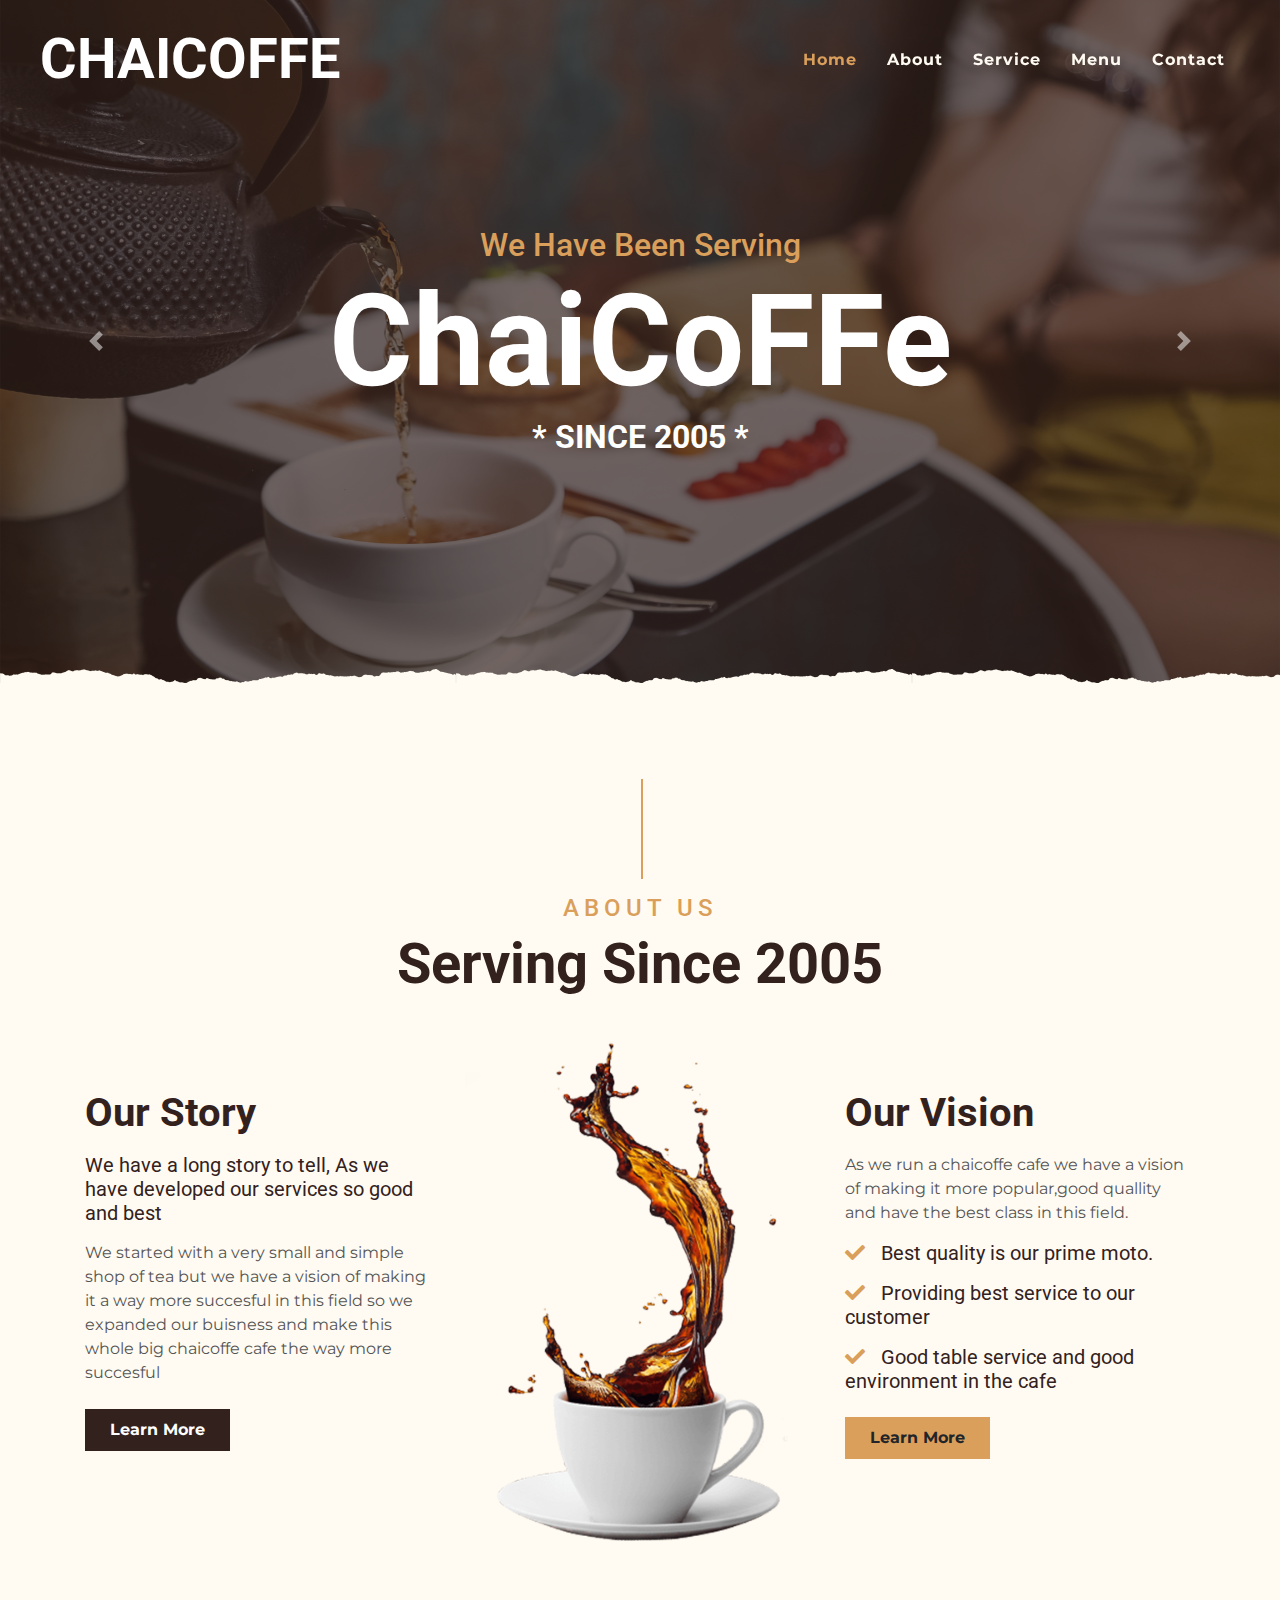
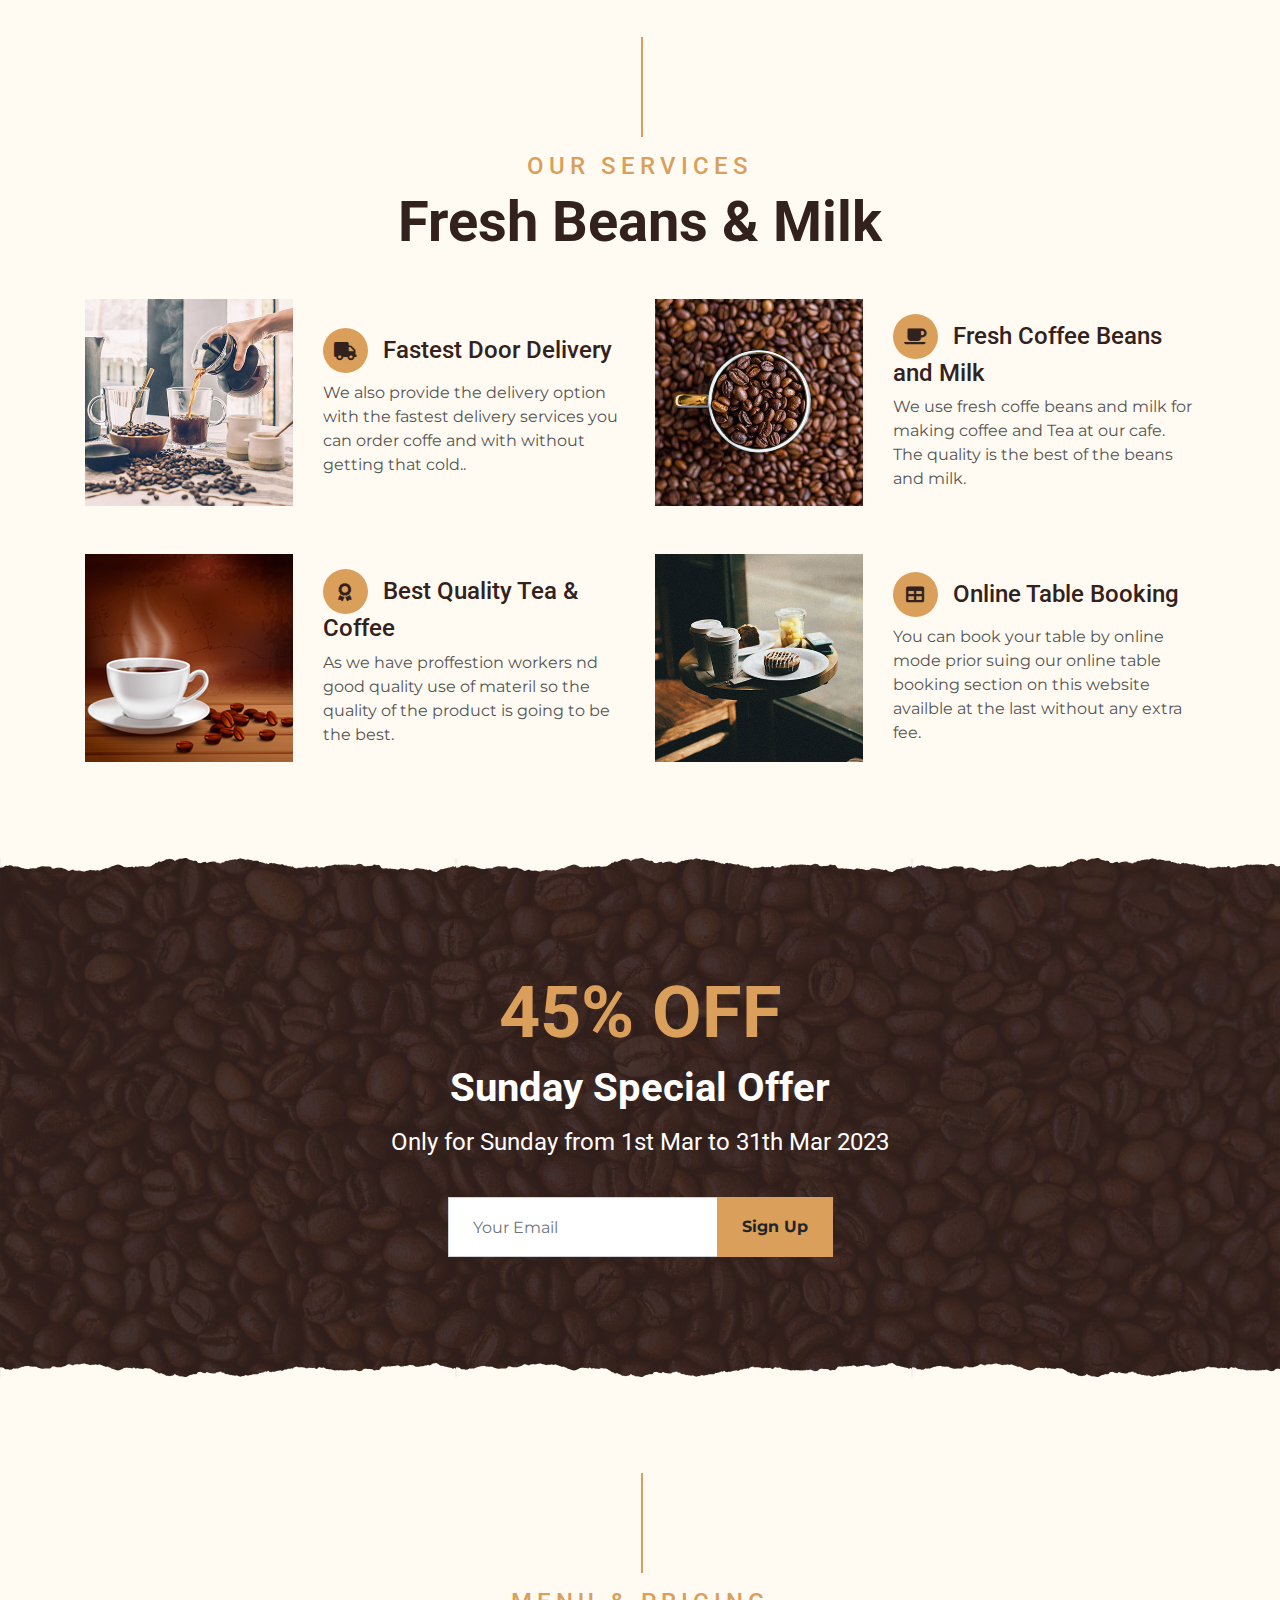
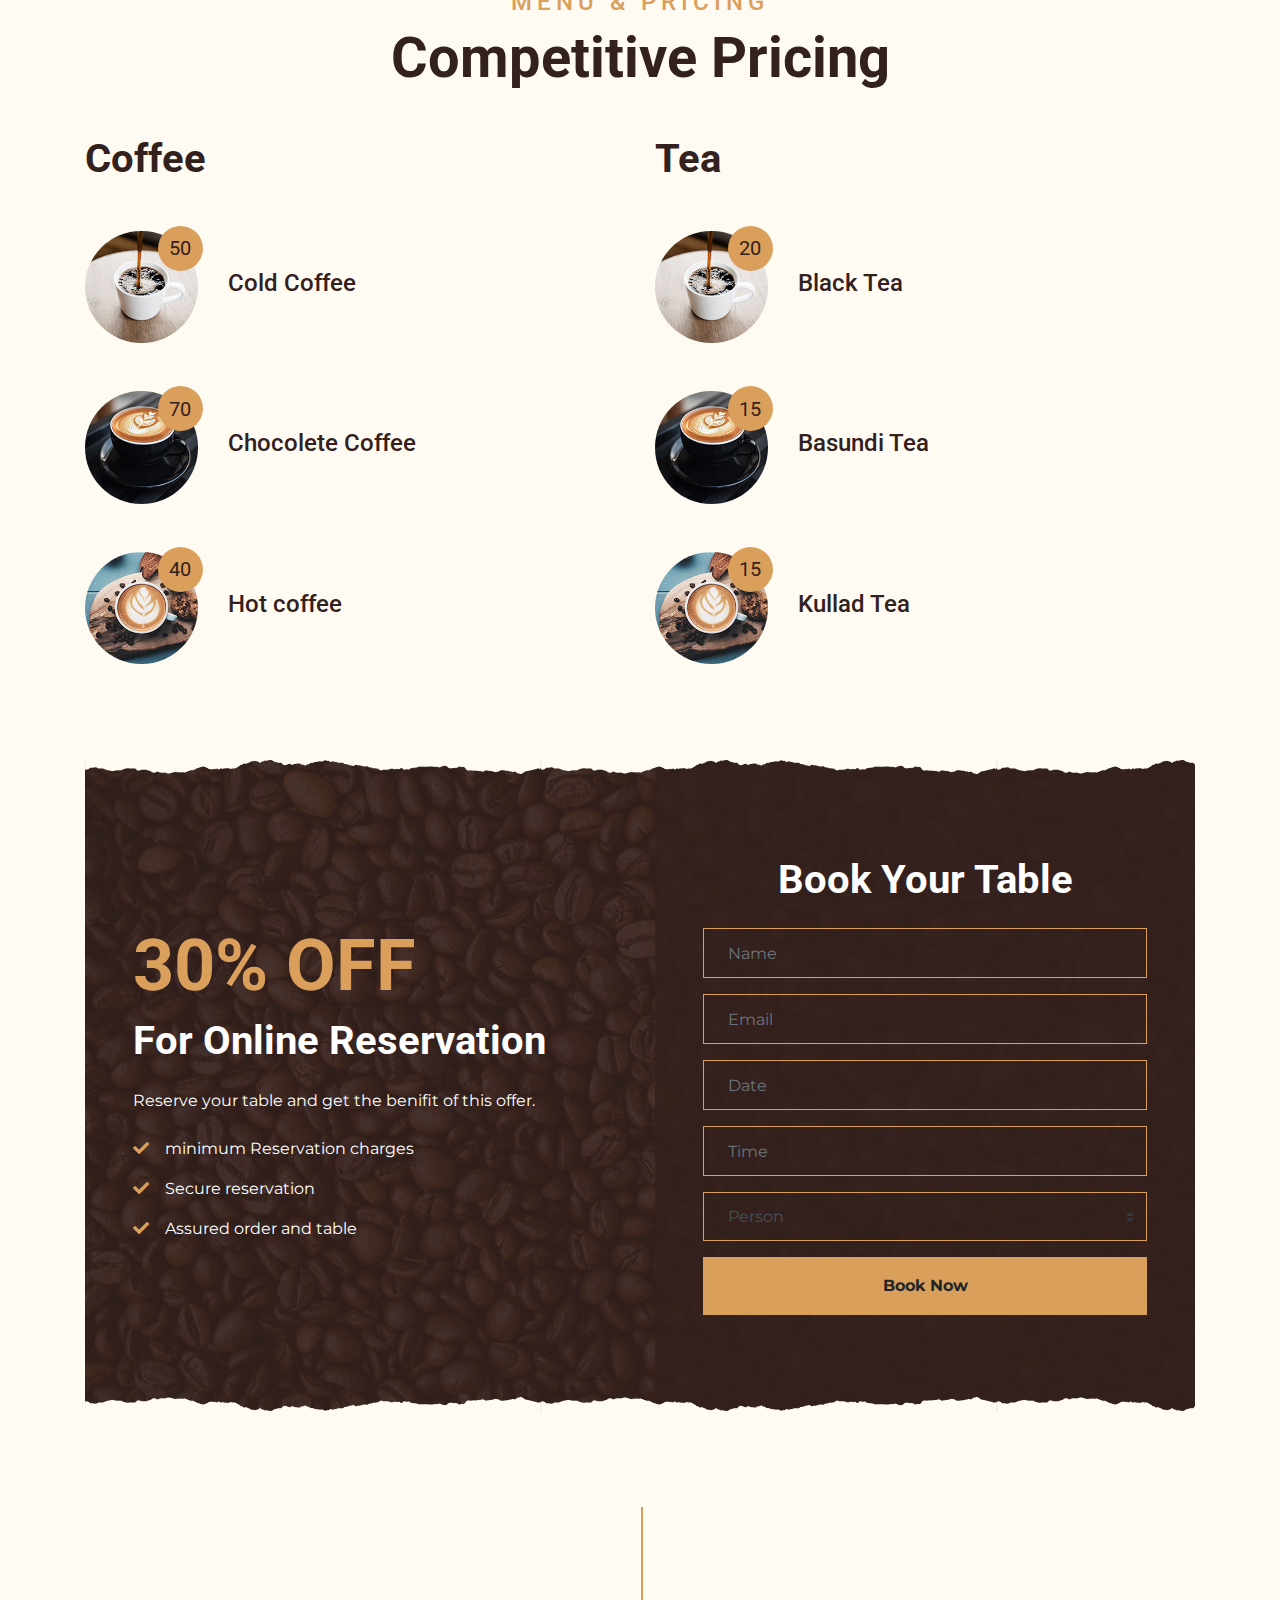
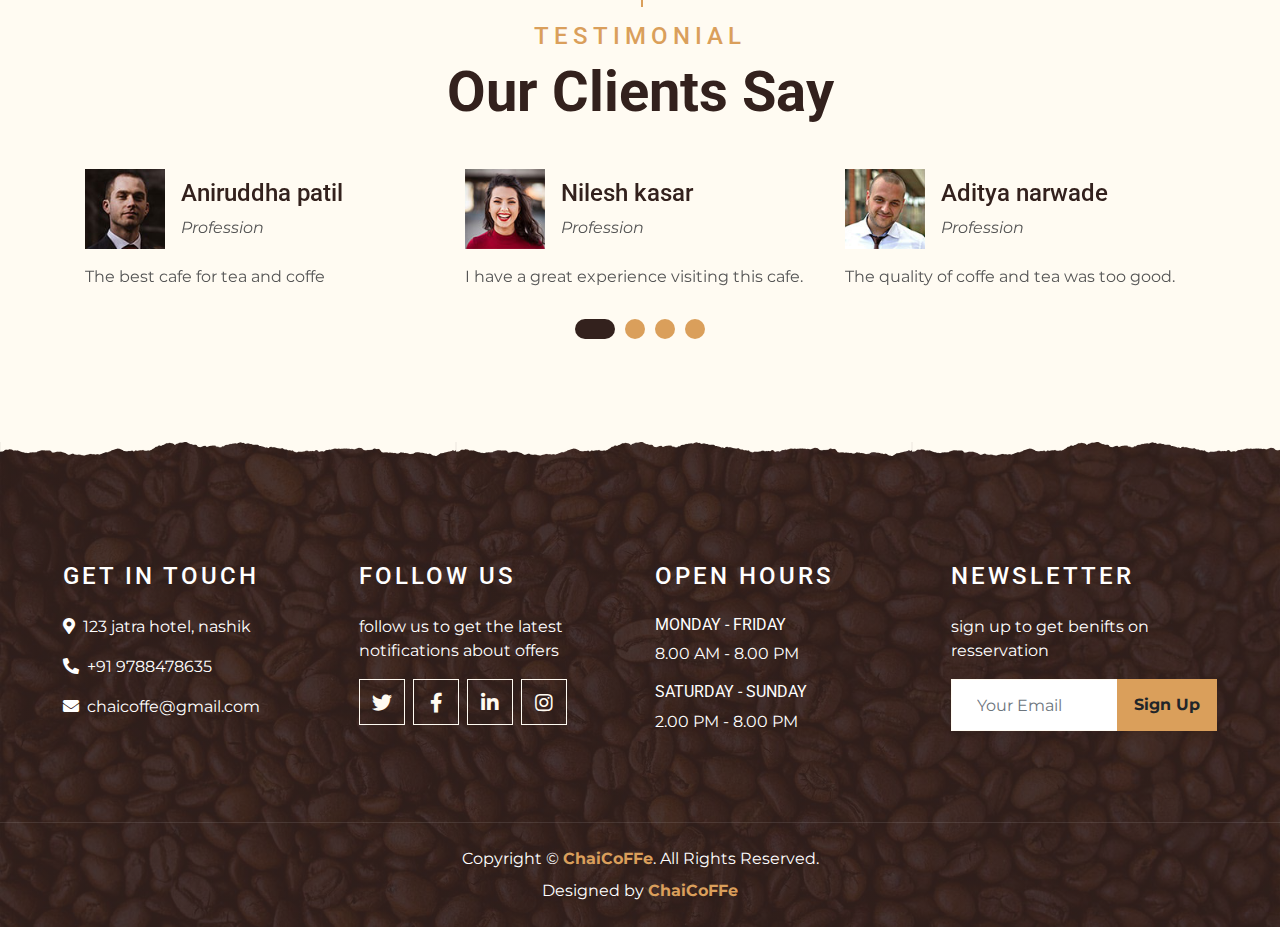
<file: html/index.html>
<!DOCTYPE html>
<html lang="en">

<head>
    <meta charset="utf-8">
    <title>ChaiCoffe - Tea & Coffee Shop</title>
    <meta content="width=device-width, initial-scale=1.0" name="viewport">
    <meta content="Free Website Template" name="keywords">
    <meta content="Free Website Template" name="description">

    <!-- Favicon -->
    <link href="img/favicon.ico" rel="icon">

    <!-- Google Font -->
    <link rel="preconnect" href="https://fonts.gstatic.com">
    <link href="https://fonts.googleapis.com/css2?family=Montserrat:wght@200;400&family=Roboto:wght@400;500;700&display=swap" rel="stylesheet"> 

    <!-- Font Awesome -->
    <link href="https://cdnjs.cloudflare.com/ajax/libs/font-awesome/5.10.0/css/all.min.css" rel="stylesheet">

    <!-- Libraries Stylesheet -->
    <link href="lib/owlcarousel/assets/owl.carousel.min.css" rel="stylesheet">
    <link href="lib/tempusdominus/css/tempusdominus-bootstrap-4.min.css" rel="stylesheet" />

    <!-- Customized Bootstrap Stylesheet -->
    <link href="css/style.min.css" rel="stylesheet">
</head>

<body>
    <!-- Navbar Start -->
    <div class="container-fluid p-0 nav-bar">
        <nav class="navbar navbar-expand-lg bg-none navbar-dark py-3">
            <a href="index.html" class="navbar-brand px-lg-4 m-0">
                <h1 class="m-0 display-4 text-uppercase text-white">ChaiCoffe</h1>
            </a>
            <button type="button" class="navbar-toggler" data-toggle="collapse" data-target="#navbarCollapse">
                <span class="navbar-toggler-icon"></span>
            </button>
            <div class="collapse navbar-collapse justify-content-between" id="navbarCollapse">
                <div class="navbar-nav ml-auto p-4">
                    <a href="index.html" class="nav-item nav-link active">Home</a>
                    <a href="about.html" class="nav-item nav-link">About</a>
                    <a href="service.html" class="nav-item nav-link">Service</a>
                    <a href="menu.html" class="nav-item nav-link">Menu</a>
                    
                    <a href="contact.html" class="nav-item nav-link">Contact</a>
                </div>
            </div>
        </nav>
    </div>
    <!-- Navbar End -->

    <!-- Carousel Start -->
    <div class="container-fluid p-0 mb-5">
        <div id="blog-carousel" class="carousel slide overlay-bottom" data-ride="carousel">
            <div class="carousel-inner">
                <div class="carousel-item active">
                    <img class="w-100" src="img/cr2.jpg" alt="Image">
                    <div class="carousel-caption d-flex flex-column align-items-center justify-content-center">
                        <h2 class="text-primary font-weight-medium m-0">We Have Been Serving</h2>
                        <h1 class="display-1 text-white m-0">ChaiCoFFe</h1>
                        <h2 class="text-white m-0">* SINCE 2005 *</h2>
                    </div>
                </div>
                <div class="carousel-item">
                    <img class="w-100" src="img/cr1.jpg" alt="Image">
                    <div class="carousel-caption d-flex flex-column align-items-center justify-content-center">
                        <h2 class="text-primary font-weight-medium m-0">We Have Been Serving</h2>
                        <h1 class="display-1 text-white m-0">ChaiCoFFe</h1>
                        <h2 class="text-white m-0">* SINCE 2005 *</h2>
                    </div>
                </div>
            </div>
            <a class="carousel-control-prev" href="#blog-carousel" data-slide="prev">
                <span class="carousel-control-prev-icon"></span>
            </a>
            <a class="carousel-control-next" href="#blog-carousel" data-slide="next">
                <span class="carousel-control-next-icon"></span>
            </a>
        </div>
    </div>
    <!-- Carousel End -->


    <!-- About Start -->
    <div class="container-fluid py-5">
        <div class="container">
            <div class="section-title">
                <h4 class="text-primary text-uppercase" style="letter-spacing: 5px;">About Us</h4>
                <h1 class="display-4">Serving Since 2005</h1>
            </div>
            <div class="row">
                <div class="col-lg-4 py-0 py-lg-5">
                    <h1 class="mb-3">Our Story</h1>
                    <h5 class="mb-3">We have a long story to tell, As we have developed our services so good and best</h5>
                    <p>We started with a very small and simple shop of tea but we have a vision of making it a way more succesful in this field so we expanded our buisness and make this whole big chaicoffe cafe the way more succesful</p>
                    <a href="" class="btn btn-secondary font-weight-bold py-2 px-4 mt-2">Learn More</a>
                </div>
                <div class="col-lg-4 py-5 py-lg-0" style="min-height: 500px;">
                    <div class="position-relative h-100">
                        <img class="position-absolute w-100 h-100" src="img/about.png" style="object-fit: cover;">
                    </div>
                </div>
                <div class="col-lg-4 py-0 py-lg-5">
                    <h1 class="mb-3">Our Vision</h1>
                    <p>As we run a chaicoffe cafe we have a vision of making it more popular,good quallity and have the best class in this field.</p>
                    <h5 class="mb-3"><i class="fa fa-check text-primary mr-3"></i>Best quality is our prime moto.</h5>
                    <h5 class="mb-3"><i class="fa fa-check text-primary mr-3"></i>Providing best service to our customer</h5>
                    <h5 class="mb-3"><i class="fa fa-check text-primary mr-3"></i>Good table service and good environment in the cafe</h5>
                    <a href="" class="btn btn-primary font-weight-bold py-2 px-4 mt-2">Learn More</a>
                </div>
            </div>
        </div>
    </div>
    <!-- About End -->


    <!-- Service Start -->
    <div class="container-fluid pt-5">
        <div class="container">
            <div class="section-title">
                <h4 class="text-primary text-uppercase" style="letter-spacing: 5px;">Our Services</h4>
                <h1 class="display-4">Fresh Beans & Milk</h1>
            </div>
            <div class="row">
                <div class="col-lg-6 mb-5">
                    <div class="row align-items-center">
                        <div class="col-sm-5">
                            <img class="img-fluid mb-3 mb-sm-0" src="img/service-1.jpg" alt="">
                        </div>
                        <div class="col-sm-7">
                            <h4><i class="fa fa-truck service-icon"></i>Fastest Door Delivery</h4>
                            <p class="m-0">We also provide the delivery option with the fastest delivery services you can order coffe and with without getting that cold..</p>
                        </div>
                    </div>
                </div>
                <div class="col-lg-6 mb-5">
                    <div class="row align-items-center">
                        <div class="col-sm-5">
                            <img class="img-fluid mb-3 mb-sm-0" src="img/service-2.jpg" alt="">
                        </div>
                        <div class="col-sm-7">
                            <h4><i class="fa fa-coffee service-icon"></i>Fresh Coffee Beans and Milk</h4>
                            <p class="m-0">We use fresh coffe beans and milk for making coffee and Tea at our cafe. The quality is the best of the beans and milk.</p>
                        </div>
                    </div>
                </div>
                <div class="col-lg-6 mb-5">
                    <div class="row align-items-center">
                        <div class="col-sm-5">
                            <img class="img-fluid mb-3 mb-sm-0" src="img/service.jpg" alt="">
                        </div>
                        <div class="col-sm-7">
                            <h4><i class="fa fa-award service-icon"></i>Best Quality  Tea & Coffee</h4>
                            <p class="m-0">As we have proffestion workers nd good quality use of materil so the quality of the product is going to be the best.</p>
                        </div>
                    </div>
                </div>
                <div class="col-lg-6 mb-5">
                    <div class="row align-items-center">
                        <div class="col-sm-5">
                            <img class="img-fluid mb-3 mb-sm-0" src="img/service-4.jpg" alt="">
                        </div>
                        <div class="col-sm-7">
                            <h4><i class="fa fa-table service-icon"></i>Online Table Booking</h4>
                            <p class="m-0">You can book your table by online mode prior suing our online table booking section on this website availble at the last without any extra fee.</p>
                        </div>
                    </div>
                </div>
            </div>
        </div>
    </div>
    <!-- Service End -->


    <!-- Offer Start -->
    <div class="offer container-fluid my-5 py-5 text-center position-relative overlay-top overlay-bottom">
        <div class="container py-5">
            <h1 class="display-3 text-primary mt-3">45% OFF</h1>
            <h1 class="text-white mb-3">Sunday Special Offer</h1>
            <h4 class="text-white font-weight-normal mb-4 pb-3">Only for Sunday from 1st Mar to 31th Mar 2023</h4>
            <form class="form-inline justify-content-center mb-4">
                <div class="input-group">
                    <input type="text" class="form-control p-4" placeholder="Your Email" style="height: 60px;">
                    <div class="input-group-append">
                        <button class="btn btn-primary font-weight-bold px-4" type="submit">Sign Up</button>
                    </div>
                </div>
            </form>
        </div>
    </div>
    <!-- Offer End -->


    <!-- Menu Start -->
    <div class="container-fluid pt-5">
        <div class="container">
            <div class="section-title">
                <h4 class="text-primary text-uppercase" style="letter-spacing: 5px;">Menu & Pricing</h4>
                <h1 class="display-4">Competitive Pricing</h1>
            </div>
            <div class="row">
                <div class="col-lg-6">
                    <h1 class="mb-5">Coffee</h1>
                    <div class="row align-items-center mb-5">
                        <div class="col-4 col-sm-3">
                            <img class="w-100 rounded-circle mb-3 mb-sm-0" src="img/menu-1.jpg" alt="">
                            <h5 class="menu-price">50</h5>
                        </div>
                        <div class="col-8 col-sm-9">
                            <h4>Cold Coffee</h4>
                            <p class="m-0"></p>
                        </div>
                    </div>
                    <div class="row align-items-center mb-5">
                        <div class="col-4 col-sm-3">
                            <img class="w-100 rounded-circle mb-3 mb-sm-0" src="img/menu-2.jpg" alt="">
                            <h5 class="menu-price">70</h5>
                        </div>
                        <div class="col-8 col-sm-9">
                            <h4>Chocolete Coffee</h4>
                            <p class="m-0"></p>
                        </div>
                    </div>
                    <div class="row align-items-center mb-5">
                        <div class="col-4 col-sm-3">
                            <img class="w-100 rounded-circle mb-3 mb-sm-0" src="img/menu-3.jpg" alt="">
                            <h5 class="menu-price">40</h5>
                        </div>
                        <div class="col-8 col-sm-9">
                            <h4>Hot coffee</h4>
                            <p class="m-0"></p>
                        </div>
                    </div>
                </div>
                <div class="col-lg-6">
                    <h1 class="mb-5">Tea</h1>
                    <div class="row align-items-center mb-5">
                        <div class="col-4 col-sm-3">
                            <img class="w-100 rounded-circle mb-3 mb-sm-0" src="img/menu-1.jpg" alt="">
                            <h5 class="menu-price">20</h5>
                        </div>
                        <div class="col-8 col-sm-9">
                            <h4>Black Tea</h4>
                            <p class="m-0"></p>
                        </div>
                    </div>
                    <div class="row align-items-center mb-5">
                        <div class="col-4 col-sm-3">
                            <img class="w-100 rounded-circle mb-3 mb-sm-0" src="img/menu-2.jpg" alt="">
                            <h5 class="menu-price">15</h5>
                        </div>
                        <div class="col-8 col-sm-9">
                            <h4>Basundi Tea</h4>
                            <p class="m-0"></p>
                        </div>
                    </div>
                    <div class="row align-items-center mb-5">
                        <div class="col-4 col-sm-3">
                            <img class="w-100 rounded-circle mb-3 mb-sm-0" src="img/menu-3.jpg" alt="">
                            <h5 class="menu-price">15</h5>
                        </div>
                        <div class="col-8 col-sm-9">
                            <h4>Kullad Tea</h4>
                            <p class="m-0"></p>
                        </div>
                    </div>
                </div>
            </div>
        </div>
    </div>
    <!-- Menu End -->


    <!-- Reservation Start -->
    <div class="container-fluid my-5">
        <div class="container">
            <div class="reservation position-relative overlay-top overlay-bottom">
                <div class="row align-items-center">
                    <div class="col-lg-6 my-5 my-lg-0">
                        <div class="p-5">
                            <div class="mb-4">
                                <h1 class="display-3 text-primary">30% OFF</h1>
                                <h1 class="text-white">For Online Reservation</h1>
                            </div>
                            <p class="text-white">Reserve your table and get the benifit of this offer.</p>
                            <ul class="list-inline text-white m-0">
                                <li class="py-2"><i class="fa fa-check text-primary mr-3"></i>minimum Reservation charges</li>
                                <li class="py-2"><i class="fa fa-check text-primary mr-3"></i>Secure reservation</li>
                                <li class="py-2"><i class="fa fa-check text-primary mr-3"></i>Assured order and table</li>
                            </ul>
                        </div>
                    </div>
                    <div class="col-lg-6">
                        <div class="text-center p-5" style="background: rgba(51, 33, 29, .8);">
                            <h1 class="text-white mb-4 mt-5">Book Your Table</h1>
                            <form class="mb-5">
                                <div class="form-group">
                                    <input type="text" class="form-control bg-transparent border-primary p-4" placeholder="Name"
                                        required="required" />
                                </div>
                                <div class="form-group">
                                    <input type="email" class="form-control bg-transparent border-primary p-4" placeholder="Email"
                                        required="required" />
                                </div>
                                <div class="form-group">
                                    <div class="date" id="date" data-target-input="nearest">
                                        <input type="text" class="form-control bg-transparent border-primary p-4 datetimepicker-input" placeholder="Date" data-target="#date" data-toggle="datetimepicker"/>
                                    </div>
                                </div>
                                <div class="form-group">
                                    <div class="time" id="time" data-target-input="nearest">
                                        <input type="text" class="form-control bg-transparent border-primary p-4 datetimepicker-input" placeholder="Time" data-target="#time" data-toggle="datetimepicker"/>
                                    </div>
                                </div>
                                <div class="form-group">
                                    <select class="custom-select bg-transparent border-primary px-4" style="height: 49px;">
                                        <option selected>Person</option>
                                        <option value="1">1</option>
                                        <option value="2">2</option>
                                        <option value="3">3</option>
                                        <option value="3">4</option>
                                    </select>
                                </div>
                                
                                <div>
                                    <button class="btn btn-primary btn-block font-weight-bold py-3" type="submit">Book Now</button>
                                </div>
                            </form>
                        </div>
                    </div>
                </div>
            </div>
        </div>
    </div>
    <!-- Reservation End -->


    <!-- Testimonial Start -->
    <div class="container-fluid py-5">
        <div class="container">
            <div class="section-title">
                <h4 class="text-primary text-uppercase" style="letter-spacing: 5px;">Testimonial</h4>
                <h1 class="display-4">Our Clients Say</h1>
            </div>
            <div class="owl-carousel testimonial-carousel">
                <div class="testimonial-item">
                    <div class="d-flex align-items-center mb-3">
                        <img class="img-fluid" src="img/testimonial-1.jpg" alt="">
                        <div class="ml-3">
                            <h4>Nilesh kasar</h4>
                            <i>Profession</i>
                        </div>
                    </div>
                    <p class="m-0">I have a great experience visiting this cafe.</p>
                </div>
                <div class="testimonial-item">
                    <div class="d-flex align-items-center mb-3">
                        <img class="img-fluid" src="img/testimonial-2.jpg" alt="">
                        <div class="ml-3">
                            <h4>Aditya narwade</h4>
                            <i>Profession</i>
                        </div>
                    </div>
                    <p class="m-0">The quality of coffe and tea was too good.</p>
                </div>
                <div class="testimonial-item">
                    <div class="d-flex align-items-center mb-3">
                        <img class="img-fluid" src="img/testimonial-3.jpg" alt="">
                        <div class="ml-3">
                            <h4>Suraj Ingle</h4>
                            <i>Profession</i>
                        </div>
                    </div>
                    <p class="m-0">The atmosphere at the cafe is really good.</p>
                </div>
                <div class="testimonial-item">
                    <div class="d-flex align-items-center mb-3">
                        <img class="img-fluid" src="img/testimonial-4.jpg" alt="">
                        <div class="ml-3">
                            <h4>Aniruddha patil</h4>
                            <i>Profession</i>
                        </div>
                    </div>
                    <p class="m-0">The best cafe for tea and coffe</p>
                </div>
            </div>
        </div>
    </div>
    <!-- Testimonial End -->


    <!-- Footer Start -->
    <div class="container-fluid footer text-white mt-5 pt-5 px-0 position-relative overlay-top">
        <div class="row mx-0 pt-5 px-sm-3 px-lg-5 mt-4">
            <div class="col-lg-3 col-md-6 mb-5">
                <h4 class="text-white text-uppercase mb-4" style="letter-spacing: 3px;">Get In Touch</h4>
                <p><i class="fa fa-map-marker-alt mr-2"></i>123 jatra hotel, nashik</p>
                <p><i class="fa fa-phone-alt mr-2"></i>+91 9788478635</p>
                <p class="m-0"><i class="fa fa-envelope mr-2"></i>chaicoffe@gmail.com</p>
            </div>
            <div class="col-lg-3 col-md-6 mb-5">
                <h4 class="text-white text-uppercase mb-4" style="letter-spacing: 3px;">Follow Us</h4>
                <p>follow us to get the latest notifications about offers </p>
                <div class="d-flex justify-content-start">
                    <a class="btn btn-lg btn-outline-light btn-lg-square mr-2" href="#"><i class="fab fa-twitter"></i></a>
                    <a class="btn btn-lg btn-outline-light btn-lg-square mr-2" href="#"><i class="fab fa-facebook-f"></i></a>
                    <a class="btn btn-lg btn-outline-light btn-lg-square mr-2" href="#"><i class="fab fa-linkedin-in"></i></a>
                    <a class="btn btn-lg btn-outline-light btn-lg-square" href="#"><i class="fab fa-instagram"></i></a>
                </div>
            </div>
            <div class="col-lg-3 col-md-6 mb-5">
                <h4 class="text-white text-uppercase mb-4" style="letter-spacing: 3px;">Open Hours</h4>
                <div>
                    <h6 class="text-white text-uppercase">Monday - Friday</h6>
                    <p>8.00 AM - 8.00 PM</p>
                    <h6 class="text-white text-uppercase">Saturday - Sunday</h6>
                    <p>2.00 PM - 8.00 PM</p>
                </div>
            </div>
            <div class="col-lg-3 col-md-6 mb-5">
                <h4 class="text-white text-uppercase mb-4" style="letter-spacing: 3px;">Newsletter</h4>
                <p>sign up to get benifts on resservation</p>
                <div class="w-100">
                    <div class="input-group">
                        <input type="text" class="form-control border-light" style="padding: 25px;" placeholder="Your Email">
                        <div class="input-group-append">
                            <button class="btn btn-primary font-weight-bold px-3">Sign Up</button>
                        </div>
                    </div>
                </div>
            </div>
        </div>
        <div class="container-fluid text-center text-white border-top mt-4 py-4 px-sm-3 px-md-5" style="border-color: rgba(256, 256, 256, .1) !important;">
            <p class="mb-2 text-white">Copyright &copy; <a class="font-weight-bold" href="#">ChaiCoFFe</a>. All Rights Reserved.</a></p>
            <p class="m-0 text-white">Designed by <a class="font-weight-bold" href="#">ChaiCoFFe</a></p>
        </div>
    </div>
    <!-- Footer End -->


    <!-- Back to Top -->
    <a href="#" class="btn btn-lg btn-primary btn-lg-square back-to-top"><i class="fa fa-angle-double-up"></i></a>


    <!-- JavaScript Libraries -->
    <script src="https://code.jquery.com/jquery-3.4.1.min.js"></script>
    <script src="https://stackpath.bootstrapcdn.com/bootstrap/4.4.1/js/bootstrap.bundle.min.js"></script>
    <script src="lib/easing/easing.min.js"></script>
    <script src="lib/waypoints/waypoints.min.js"></script>
    <script src="lib/owlcarousel/owl.carousel.min.js"></script>
    <script src="lib/tempusdominus/js/moment.min.js"></script>
    <script src="lib/tempusdominus/js/moment-timezone.min.js"></script>
    <script src="lib/tempusdominus/js/tempusdominus-bootstrap-4.min.js"></script>

    <!-- Contact Javascript File -->
    <script src="mail/jqBootstrapValidation.min.js"></script>
    <script src="mail/contact.js"></script>

    <!-- Template Javascript -->
    <script src="js/main.js"></script>
</body>

</html>
</file>
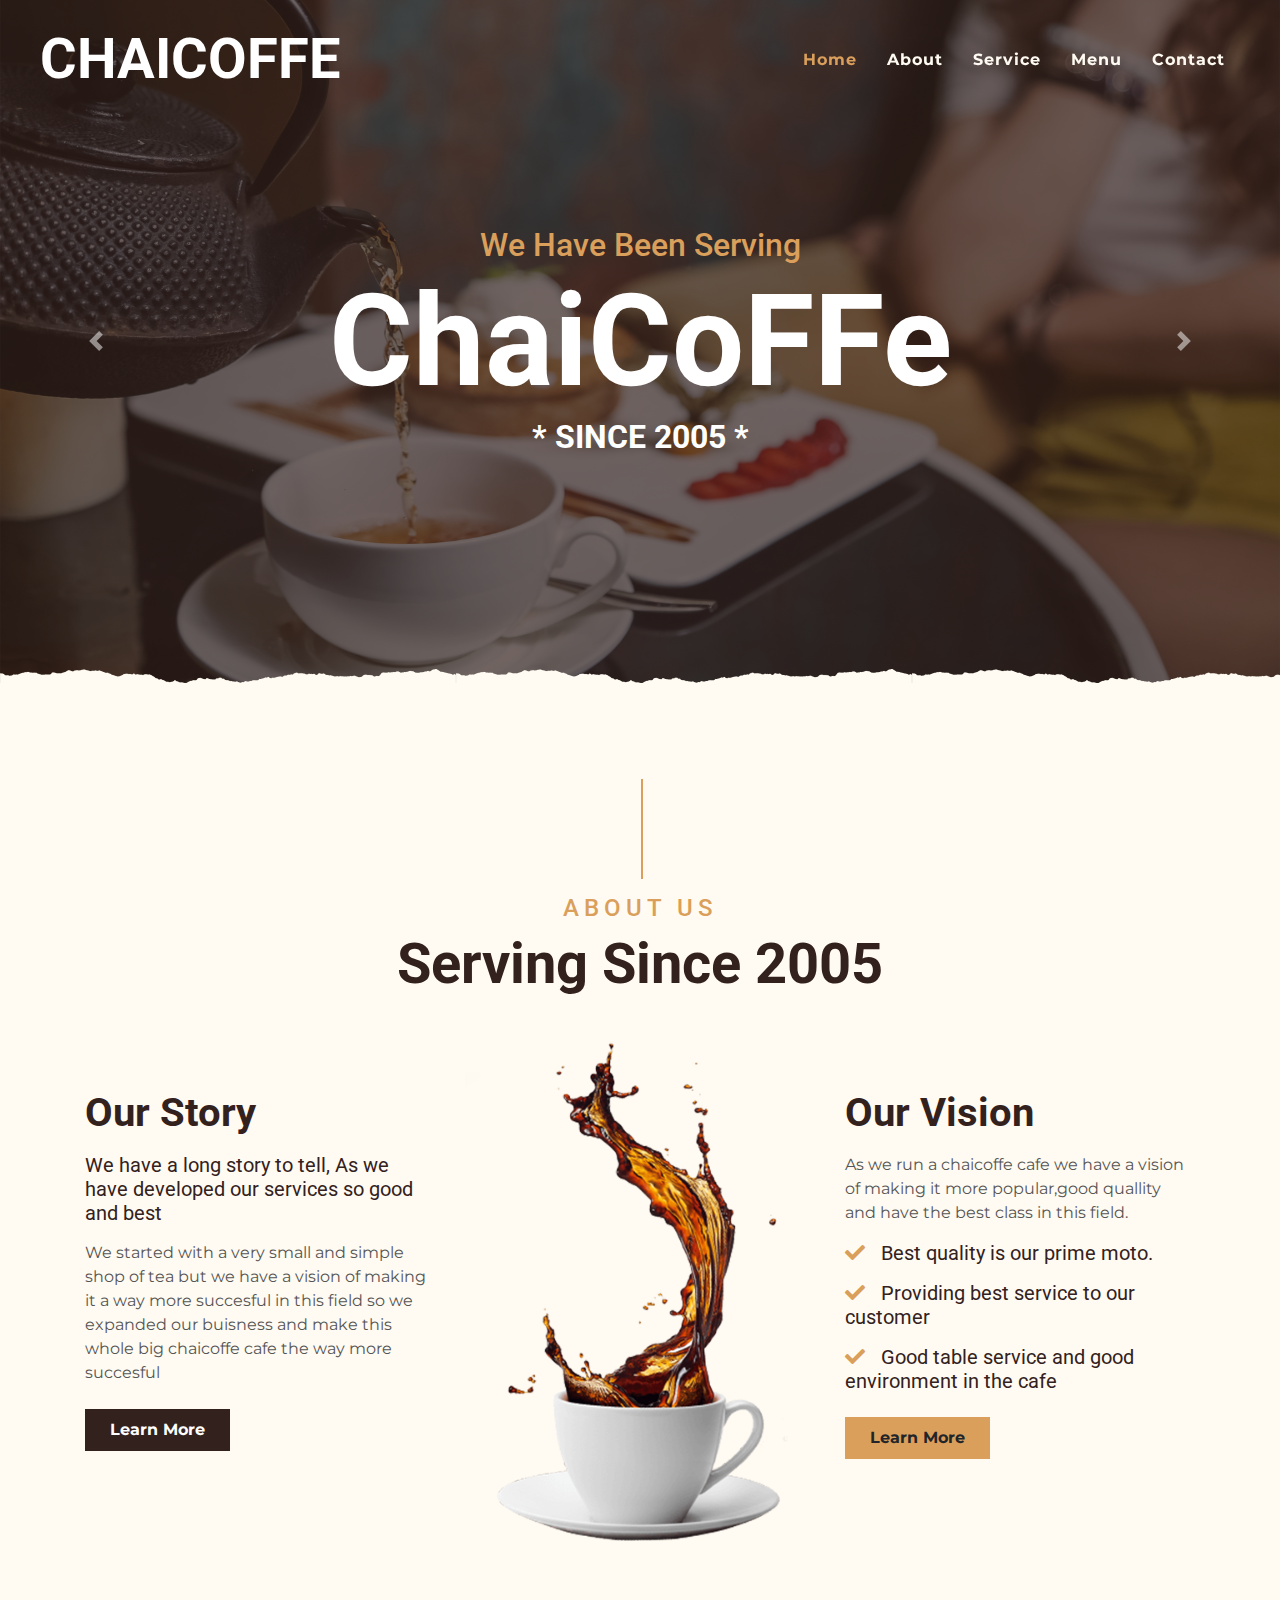
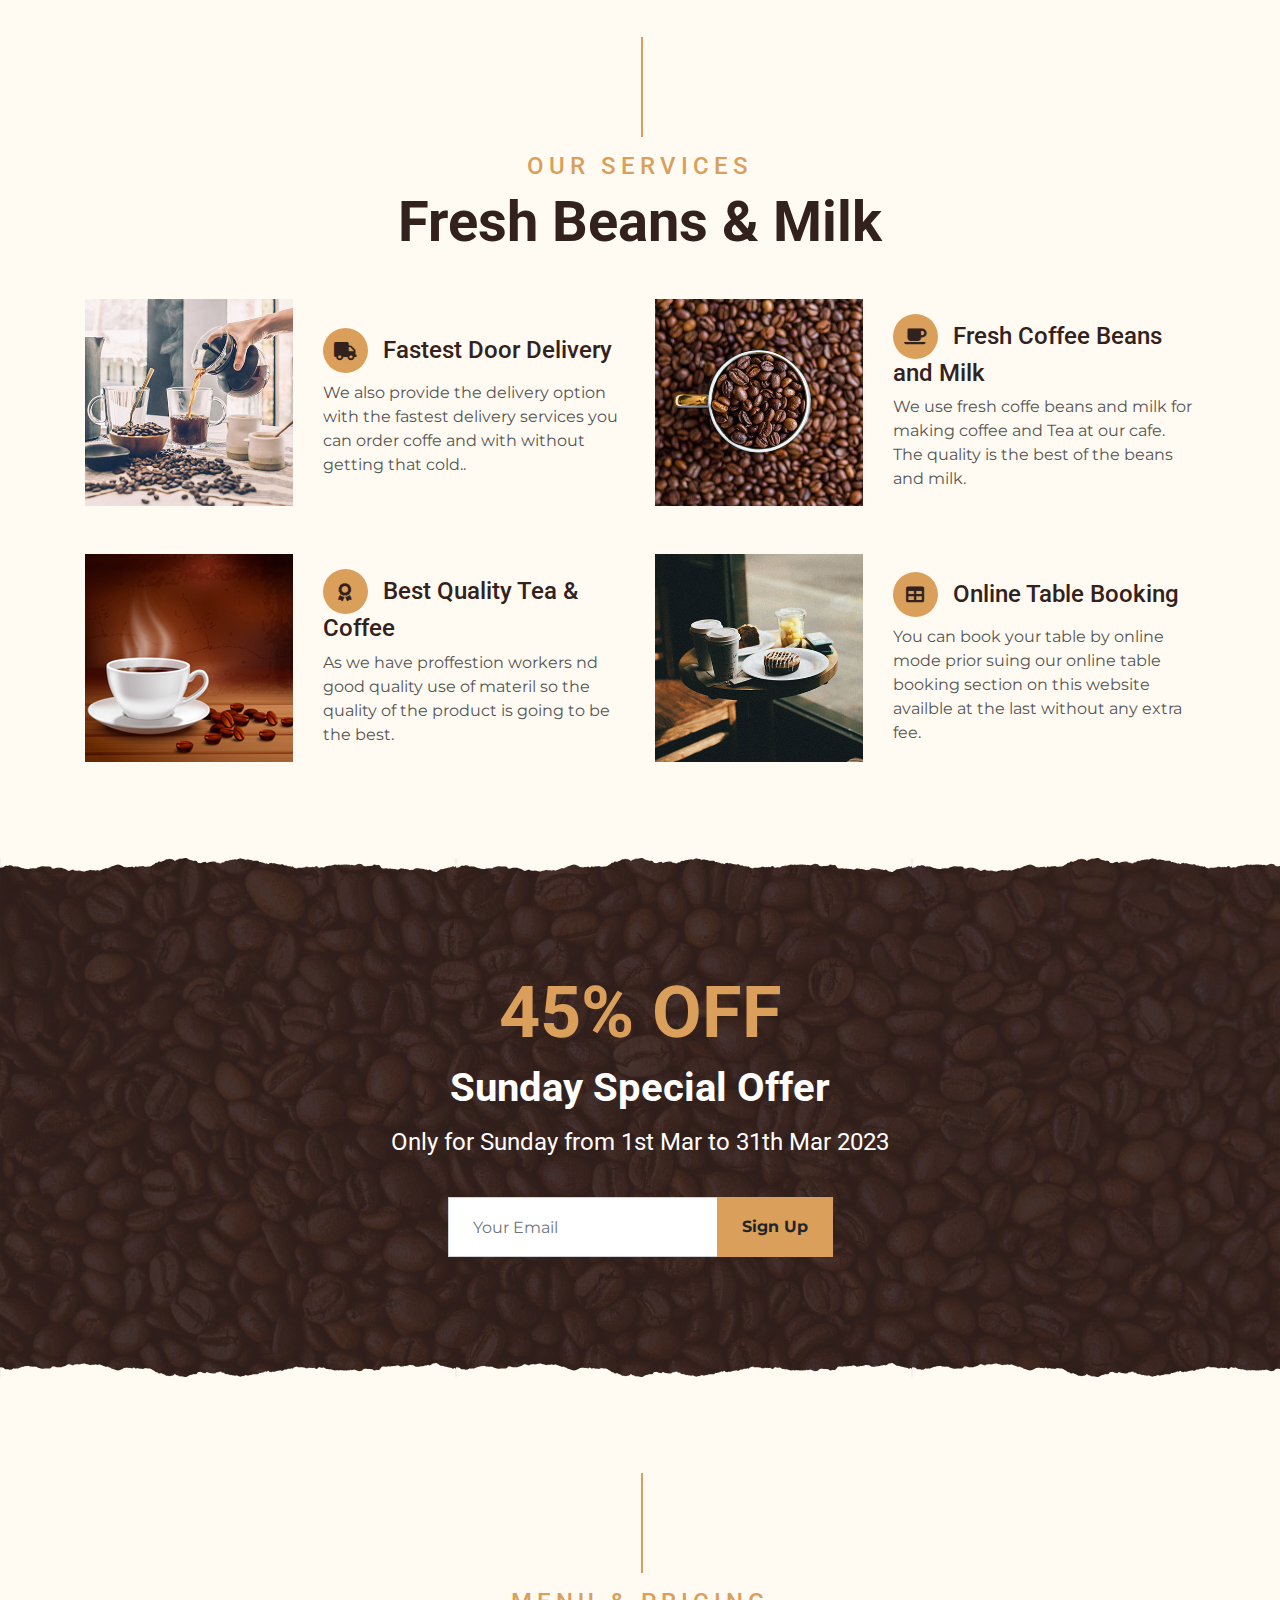
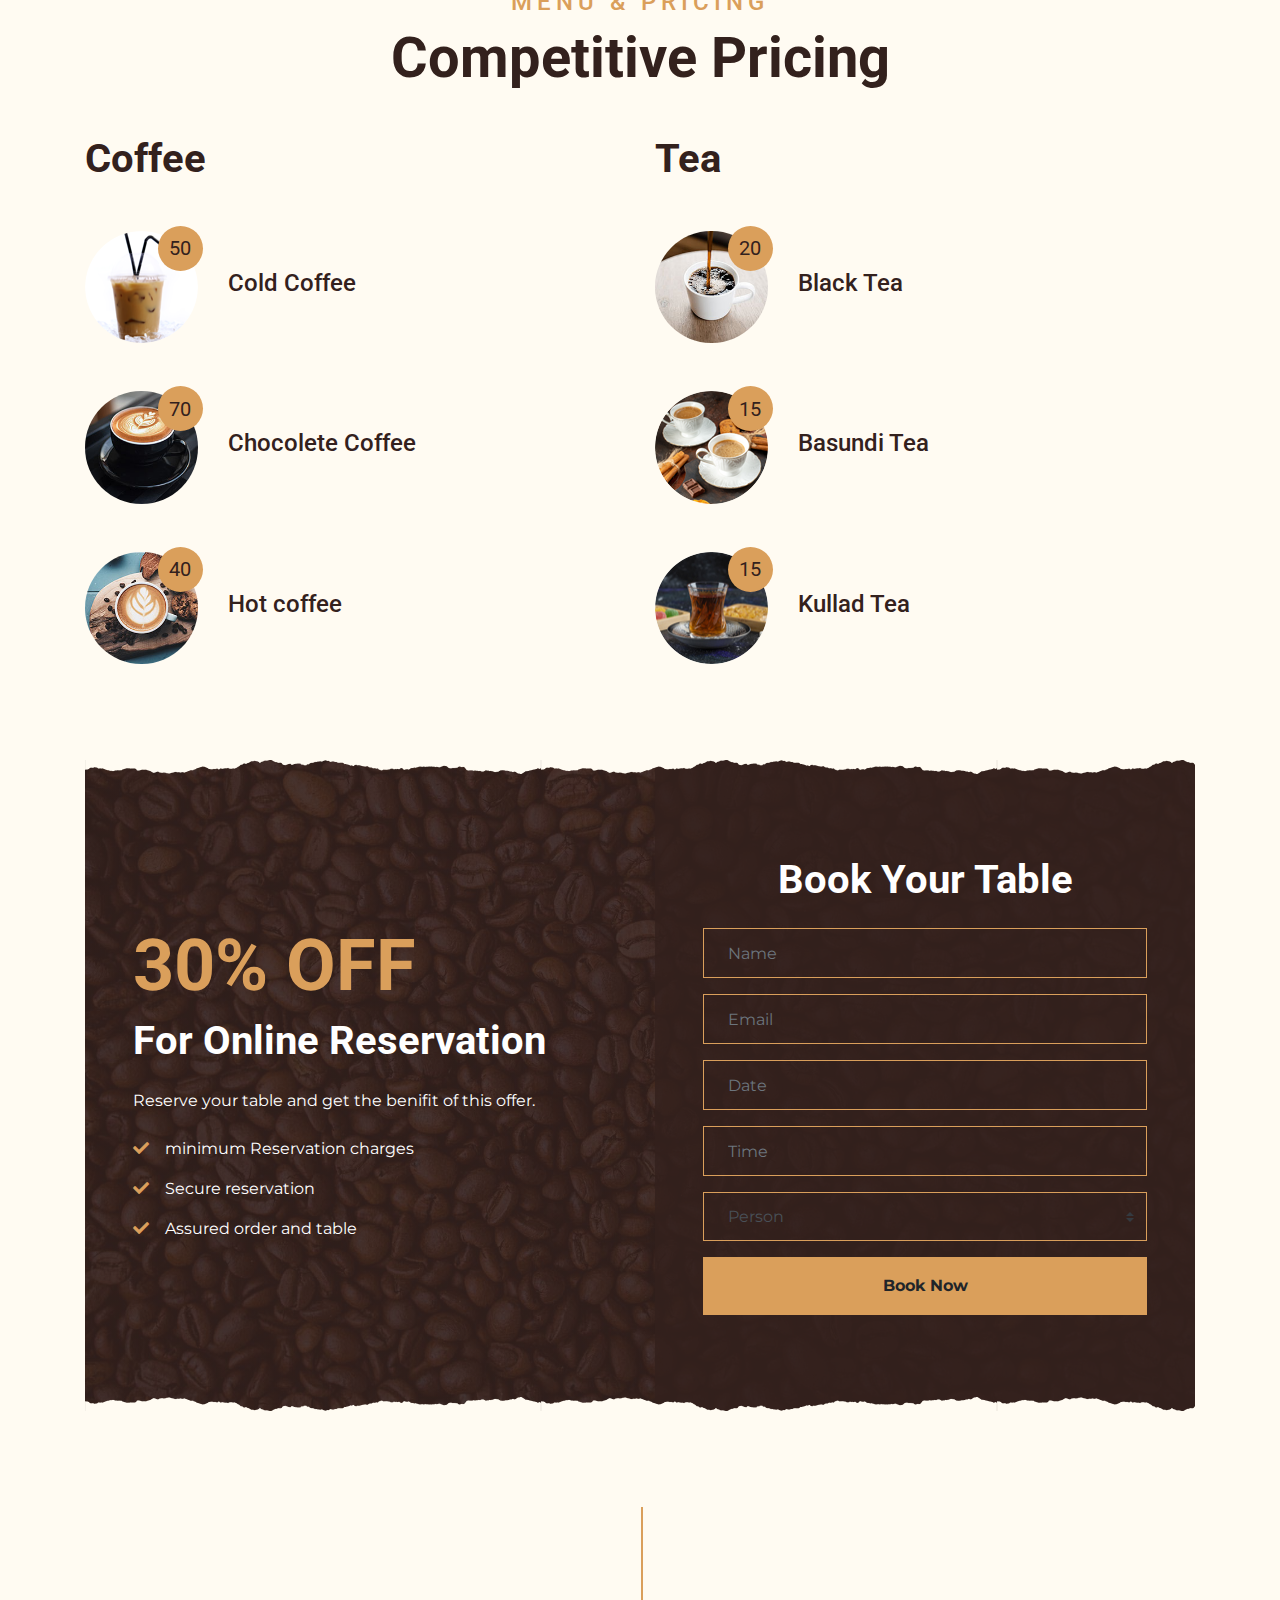
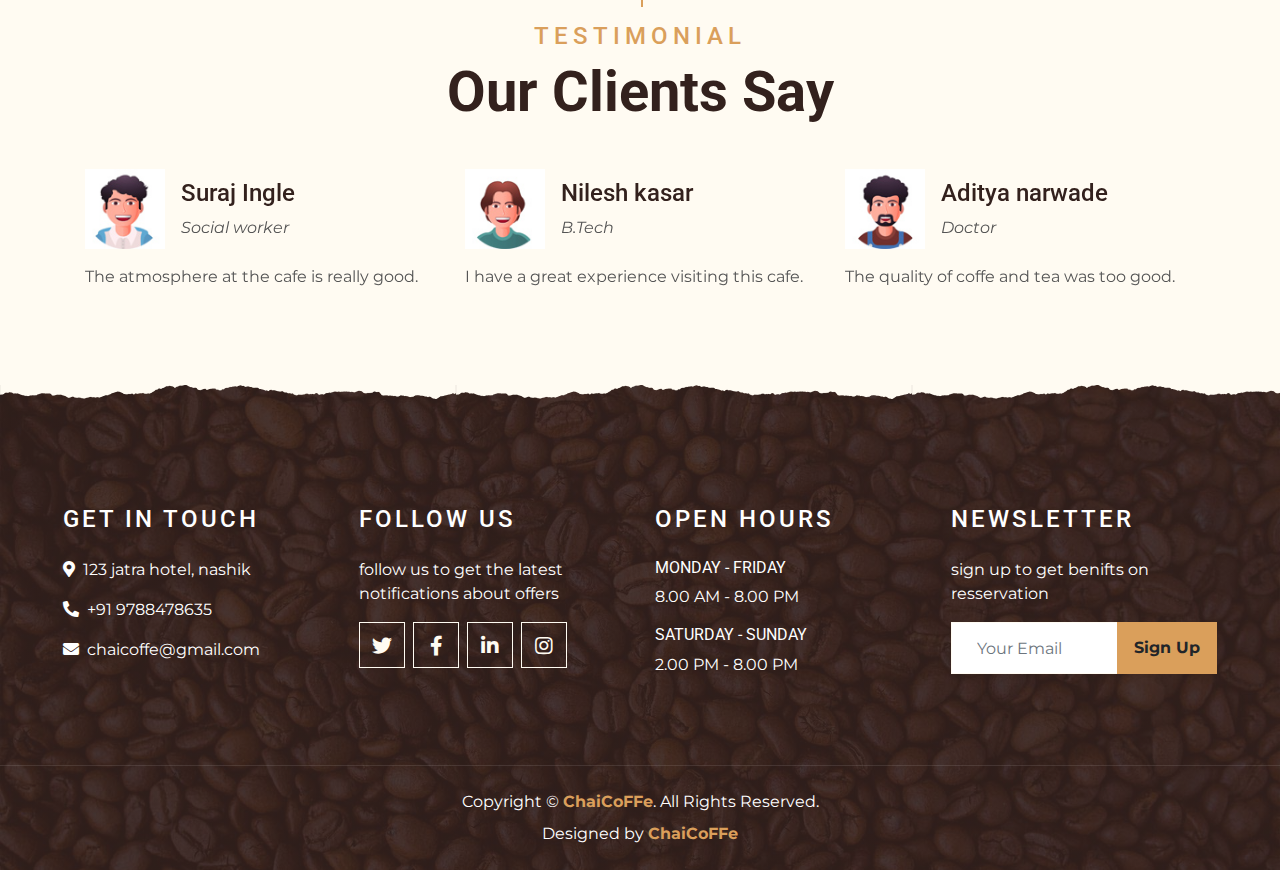
<file: www/index.html>
<!DOCTYPE html>
<html lang="en">

<head>
    <meta charset="utf-8">
    <title>ChaiCoffe - Tea & Coffee Shop</title>
    <meta content="width=device-width, initial-scale=1.0" name="viewport">
    <meta content="Free Website Template" name="keywords">
    <meta content="Free Website Template" name="description">

    <!-- Favicon -->
    <link href="img/favicon.ico" rel="icon">

    <!-- Google Font -->
    <link rel="preconnect" href="https://fonts.gstatic.com">
    <link href="https://fonts.googleapis.com/css2?family=Montserrat:wght@200;400&family=Roboto:wght@400;500;700&display=swap" rel="stylesheet"> 

    <!-- Font Awesome -->
    <link href="https://cdnjs.cloudflare.com/ajax/libs/font-awesome/5.10.0/css/all.min.css" rel="stylesheet">

    <!-- Libraries Stylesheet -->
    <link href="lib/owlcarousel/assets/owl.carousel.min.css" rel="stylesheet">
    <link href="lib/tempusdominus/css/tempusdominus-bootstrap-4.min.css" rel="stylesheet" />

    <!-- Customized Bootstrap Stylesheet -->
    <link href="css/style.min.css" rel="stylesheet">
</head>

<body>
    <!-- Navbar Start -->
    <div class="container-fluid p-0 nav-bar">
        <nav class="navbar navbar-expand-lg bg-none navbar-dark py-3">
            <a href="index.html" class="navbar-brand px-lg-4 m-0">
                <h1 class="m-0 display-4 text-uppercase text-white">ChaiCoffe</h1>
            </a>
            <button type="button" class="navbar-toggler" data-toggle="collapse" data-target="#navbarCollapse">
                <span class="navbar-toggler-icon"></span>
            </button>
            <div class="collapse navbar-collapse justify-content-between" id="navbarCollapse">
                <div class="navbar-nav ml-auto p-4">
                    <a href="index.html" class="nav-item nav-link active">Home</a>
                    <a href="about.html" class="nav-item nav-link">About</a>
                    <a href="service.html" class="nav-item nav-link">Service</a>
                    <a href="menu.html" class="nav-item nav-link">Menu</a>
                    
                    <a href="contact.html" class="nav-item nav-link">Contact</a>
                </div>
            </div>
        </nav>
    </div>
    <!-- Navbar End -->

    <!-- Carousel Start -->
    <div class="container-fluid p-0 mb-5">
        <div id="blog-carousel" class="carousel slide overlay-bottom" data-ride="carousel">
            <div class="carousel-inner">
                <div class="carousel-item active">
                    <img class="w-100" src="img/cr2.jpg" alt="Image">
                    <div class="carousel-caption d-flex flex-column align-items-center justify-content-center">
                        <h2 class="text-primary font-weight-medium m-0">We Have Been Serving</h2>
                        <h1 class="display-1 text-white m-0">ChaiCoFFe</h1>
                        <h2 class="text-white m-0">* SINCE 2005 *</h2>
                    </div>
                </div>
                <div class="carousel-item">
                    <img class="w-100" src="img/cr1.jpg" alt="Image">
                    <div class="carousel-caption d-flex flex-column align-items-center justify-content-center">
                        <h2 class="text-primary font-weight-medium m-0">We Have Been Serving</h2>
                        <h1 class="display-1 text-white m-0">ChaiCoFFe</h1>
                        <h2 class="text-white m-0">* SINCE 2005 *</h2>
                    </div>
                </div>
            </div>
            <a class="carousel-control-prev" href="#blog-carousel" data-slide="prev">
                <span class="carousel-control-prev-icon"></span>
            </a>
            <a class="carousel-control-next" href="#blog-carousel" data-slide="next">
                <span class="carousel-control-next-icon"></span>
            </a>
        </div>
    </div>
    <!-- Carousel End -->


    <!-- About Start -->
    <div class="container-fluid py-5">
        <div class="container">
            <div class="section-title">
                <h4 class="text-primary text-uppercase" style="letter-spacing: 5px;">About Us</h4>
                <h1 class="display-4">Serving Since 2005</h1>
            </div>
            <div class="row">
                <div class="col-lg-4 py-0 py-lg-5">
                    <h1 class="mb-3">Our Story</h1>
                    <h5 class="mb-3">We have a long story to tell, As we have developed our services so good and best</h5>
                    <p>We started with a very small and simple shop of tea but we have a vision of making it a way more succesful in this field so we expanded our buisness and make this whole big chaicoffe cafe the way more succesful</p>
                    <a href="" class="btn btn-secondary font-weight-bold py-2 px-4 mt-2">Learn More</a>
                </div>
                <div class="col-lg-4 py-5 py-lg-0" style="min-height: 500px;">
                    <div class="position-relative h-100">
                        <img class="position-absolute w-100 h-100" src="img/about.png" style="object-fit: cover;">
                    </div>
                </div>
                <div class="col-lg-4 py-0 py-lg-5">
                    <h1 class="mb-3">Our Vision</h1>
                    <p>As we run a chaicoffe cafe we have a vision of making it more popular,good quallity and have the best class in this field.</p>
                    <h5 class="mb-3"><i class="fa fa-check text-primary mr-3"></i>Best quality is our prime moto.</h5>
                    <h5 class="mb-3"><i class="fa fa-check text-primary mr-3"></i>Providing best service to our customer</h5>
                    <h5 class="mb-3"><i class="fa fa-check text-primary mr-3"></i>Good table service and good environment in the cafe</h5>
                    <a href="" class="btn btn-primary font-weight-bold py-2 px-4 mt-2">Learn More</a>
                </div>
            </div>
        </div>
    </div>
    <!-- About End -->


    <!-- Service Start -->
    <div class="container-fluid pt-5">
        <div class="container">
            <div class="section-title">
                <h4 class="text-primary text-uppercase" style="letter-spacing: 5px;">Our Services</h4>
                <h1 class="display-4">Fresh Beans & Milk</h1>
            </div>
            <div class="row">
                <div class="col-lg-6 mb-5">
                    <div class="row align-items-center">
                        <div class="col-sm-5">
                            <img class="img-fluid mb-3 mb-sm-0" src="img/service-1.jpg" alt="">
                        </div>
                        <div class="col-sm-7">
                            <h4><i class="fa fa-truck service-icon"></i>Fastest Door Delivery</h4>
                            <p class="m-0">We also provide the delivery option with the fastest delivery services you can order coffe and with without getting that cold..</p>
                        </div>
                    </div>
                </div>
                <div class="col-lg-6 mb-5">
                    <div class="row align-items-center">
                        <div class="col-sm-5">
                            <img class="img-fluid mb-3 mb-sm-0" src="img/service-2.jpg" alt="">
                        </div>
                        <div class="col-sm-7">
                            <h4><i class="fa fa-coffee service-icon"></i>Fresh Coffee Beans and Milk</h4>
                            <p class="m-0">We use fresh coffe beans and milk for making coffee and Tea at our cafe. The quality is the best of the beans and milk.</p>
                        </div>
                    </div>
                </div>
                <div class="col-lg-6 mb-5">
                    <div class="row align-items-center">
                        <div class="col-sm-5">
                            <img class="img-fluid mb-3 mb-sm-0" src="img/service.jpg" alt="">
                        </div>
                        <div class="col-sm-7">
                            <h4><i class="fa fa-award service-icon"></i>Best Quality  Tea & Coffee</h4>
                            <p class="m-0">As we have proffestion workers nd good quality use of materil so the quality of the product is going to be the best.</p>
                        </div>
                    </div>
                </div>
                <div class="col-lg-6 mb-5">
                    <div class="row align-items-center">
                        <div class="col-sm-5">
                            <img class="img-fluid mb-3 mb-sm-0" src="img/service-4.jpg" alt="">
                        </div>
                        <div class="col-sm-7">
                            <h4><i class="fa fa-table service-icon"></i>Online Table Booking</h4>
                            <p class="m-0">You can book your table by online mode prior suing our online table booking section on this website availble at the last without any extra fee.</p>
                        </div>
                    </div>
                </div>
            </div>
        </div>
    </div>
    <!-- Service End -->


    <!-- Offer Start -->
    <div class="offer container-fluid my-5 py-5 text-center position-relative overlay-top overlay-bottom">
        <div class="container py-5">
            <h1 class="display-3 text-primary mt-3">45% OFF</h1>
            <h1 class="text-white mb-3">Sunday Special Offer</h1>
            <h4 class="text-white font-weight-normal mb-4 pb-3">Only for Sunday from 1st Mar to 31th Mar 2023</h4>
            <form class="form-inline justify-content-center mb-4">
                <div class="input-group">
                    <input type="text" class="form-control p-4" placeholder="Your Email" style="height: 60px;">
                    <div class="input-group-append">
                        <button class="btn btn-primary font-weight-bold px-4" type="submit">Sign Up</button>
                    </div>
                </div>
            </form>
        </div>
    </div>
    <!-- Offer End -->


    <!-- Menu Start -->
    <div class="container-fluid pt-5">
        <div class="container">
            <div class="section-title">
                <h4 class="text-primary text-uppercase" style="letter-spacing: 5px;">Menu & Pricing</h4>
                <h1 class="display-4">Competitive Pricing</h1>
            </div>
            <div class="row">
                <div class="col-lg-6">
                    <h1 class="mb-5">Coffee</h1>
                    <div class="row align-items-center mb-5">
                        <div class="col-4 col-sm-3">
                            <img class="w-100 rounded-circle mb-3 mb-sm-0" src="img/coldcoffe.png" alt="">
                            <h5 class="menu-price">50</h5>
                        </div>
                        <div class="col-8 col-sm-9">
                            <h4>Cold Coffee</h4>
                            <p class="m-0"></p>
                        </div>
                    </div>
                    <div class="row align-items-center mb-5">
                        <div class="col-4 col-sm-3">
                            <img class="w-100 rounded-circle mb-3 mb-sm-0" src="img/menu-2.jpg" alt="">
                            <h5 class="menu-price">70</h5>
                        </div>
                        <div class="col-8 col-sm-9">
                            <h4>Chocolete Coffee</h4>
                            <p class="m-0"></p>
                        </div>
                    </div>
                    <div class="row align-items-center mb-5">
                        <div class="col-4 col-sm-3">
                            <img class="w-100 rounded-circle mb-3 mb-sm-0" src="img/menu-3.jpg" alt="">
                            <h5 class="menu-price">40</h5>
                        </div>
                        <div class="col-8 col-sm-9">
                            <h4>Hot coffee</h4>
                            <p class="m-0"></p>
                        </div>
                    </div>
                </div>
                <div class="col-lg-6">
                    <h1 class="mb-5">Tea</h1>
                    <div class="row align-items-center mb-5">
                        <div class="col-4 col-sm-3">
                            <img class="w-100 rounded-circle mb-3 mb-sm-0" src="img/menu-1.jpg" alt="">
                            <h5 class="menu-price">20</h5>
                        </div>
                        <div class="col-8 col-sm-9">
                            <h4>Black Tea</h4>
                            <p class="m-0"></p>
                        </div>
                    </div>
                    <div class="row align-items-center mb-5">
                        <div class="col-4 col-sm-3">
                            <img class="w-100 rounded-circle mb-3 mb-sm-0" src="img/basundi.png" alt="">
                            <h5 class="menu-price">15</h5>
                        </div>
                        <div class="col-8 col-sm-9">
                            <h4>Basundi Tea</h4>
                            <p class="m-0"></p>
                        </div>
                    </div>
                    <div class="row align-items-center mb-5">
                        <div class="col-4 col-sm-3">
                            <img class="w-100 rounded-circle mb-3 mb-sm-0" src="img/kullad.jpg" alt="">
                            <h5 class="menu-price">15</h5>
                        </div>
                        <div class="col-8 col-sm-9">
                            <h4>Kullad Tea</h4>
                            <p class="m-0"></p>
                        </div>
                    </div>
                </div>
            </div>
        </div>
    </div>
    <!-- Menu End -->


    <!-- Reservation Start -->
    <div class="container-fluid my-5">
        <div class="container">
            <div class="reservation position-relative overlay-top overlay-bottom">
                <div class="row align-items-center">
                    <div class="col-lg-6 my-5 my-lg-0">
                        <div class="p-5">
                            <div class="mb-4">
                                <h1 class="display-3 text-primary">30% OFF</h1>
                                <h1 class="text-white">For Online Reservation</h1>
                            </div>
                            <p class="text-white">Reserve your table and get the benifit of this offer.</p>
                            <ul class="list-inline text-white m-0">
                                <li class="py-2"><i class="fa fa-check text-primary mr-3"></i>minimum Reservation charges</li>
                                <li class="py-2"><i class="fa fa-check text-primary mr-3"></i>Secure reservation</li>
                                <li class="py-2"><i class="fa fa-check text-primary mr-3"></i>Assured order and table</li>
                            </ul>
                        </div>
                    </div>
                    <div class="col-lg-6">
                        <div class="text-center p-5" style="background: rgba(51, 33, 29, .8);">
                            <h1 class="text-white mb-4 mt-5">Book Your Table</h1>
                            <form class="mb-5">
                                <div class="form-group">
                                    <input type="text" class="form-control bg-transparent border-primary p-4" placeholder="Name"
                                        required="required" />
                                </div>
                                <div class="form-group">
                                    <input type="email" class="form-control bg-transparent border-primary p-4" placeholder="Email"
                                        required="required" />
                                </div>
                                <div class="form-group">
                                    <div class="date" id="date" data-target-input="nearest">
                                        <input type="text" class="form-control bg-transparent border-primary p-4 datetimepicker-input" placeholder="Date" data-target="#date" data-toggle="datetimepicker"/>
                                    </div>
                                </div>
                                <div class="form-group">
                                    <div class="time" id="time" data-target-input="nearest">
                                        <input type="text" class="form-control bg-transparent border-primary p-4 datetimepicker-input" placeholder="Time" data-target="#time" data-toggle="datetimepicker"/>
                                    </div>
                                </div>
                                <div class="form-group">
                                    <select class="custom-select bg-transparent border-primary px-4" style="height: 49px;">
                                        <option selected>Person</option>
                                        <option value="1">1</option>
                                        <option value="2">2</option>
                                        <option value="3">3</option>
                                        <option value="3">4</option>
                                    </select>
                                </div>
                                
                                <div>
                                    <button class="btn btn-primary btn-block font-weight-bold py-3" type="submit">Book Now</button>
                                </div>
                            </form>
                        </div>
                    </div>
                </div>
            </div>
        </div>
    </div>
    <!-- Reservation End -->


    <!-- Testimonial Start -->
    <div class="container-fluid py-5">
        <div class="container">
            <div class="section-title">
                <h4 class="text-primary text-uppercase" style="letter-spacing: 5px;">Testimonial</h4>
                <h1 class="display-4">Our Clients Say</h1>
            </div>
            <div class="owl-carousel testimonial-carousel">
                <div class="testimonial-item">
                    <div class="d-flex align-items-center mb-3">
                        <img class="img-fluid" src="img/testimonial1.jpg" alt="">
                        <div class="ml-3">
                            <h4>Nilesh kasar</h4>
                            <i>B.Tech</i>
                        </div>
                    </div>
                    <p class="m-0">I have a great experience visiting this cafe.</p>
                </div>
                <div class="testimonial-item">
                    <div class="d-flex align-items-center mb-3">
                        <img class="img-fluid" src="img/testimonial2.jpg" alt="">
                        <div class="ml-3">
                            <h4>Aditya narwade</h4>
                            <i>Doctor</i>
                        </div>
                    </div>
                    <p class="m-0">The quality of coffe and tea was too good.</p>
                </div>
                <div class="testimonial-item">
                    <div class="d-flex align-items-center mb-3">
                        <img class="img-fluid" src="img/testimonial3.jpg" alt="">
                        <div class="ml-3">
                            <h4>Suraj Ingle</h4>
                            <i>Social worker</i>
                        </div>
                    </div>
                    <p class="m-0">The atmosphere at the cafe is really good.</p>
                </div>
                
            </div>
        </div>
    </div>
    <!-- Testimonial End -->


    <!-- Footer Start -->
    <div class="container-fluid footer text-white mt-5 pt-5 px-0 position-relative overlay-top">
        <div class="row mx-0 pt-5 px-sm-3 px-lg-5 mt-4">
            <div class="col-lg-3 col-md-6 mb-5">
                <h4 class="text-white text-uppercase mb-4" style="letter-spacing: 3px;">Get In Touch</h4>
                <p><i class="fa fa-map-marker-alt mr-2"></i>123 jatra hotel, nashik</p>
                <p><i class="fa fa-phone-alt mr-2"></i>+91 9788478635</p>
                <p class="m-0"><i class="fa fa-envelope mr-2"></i>chaicoffe@gmail.com</p>
            </div>
            <div class="col-lg-3 col-md-6 mb-5">
                <h4 class="text-white text-uppercase mb-4" style="letter-spacing: 3px;">Follow Us</h4>
                <p>follow us to get the latest notifications about offers </p>
                <div class="d-flex justify-content-start">
                    <a class="btn btn-lg btn-outline-light btn-lg-square mr-2" href="#"><i class="fab fa-twitter"></i></a>
                    <a class="btn btn-lg btn-outline-light btn-lg-square mr-2" href="#"><i class="fab fa-facebook-f"></i></a>
                    <a class="btn btn-lg btn-outline-light btn-lg-square mr-2" href="#"><i class="fab fa-linkedin-in"></i></a>
                    <a class="btn btn-lg btn-outline-light btn-lg-square" href="#"><i class="fab fa-instagram"></i></a>
                </div>
            </div>
            <div class="col-lg-3 col-md-6 mb-5">
                <h4 class="text-white text-uppercase mb-4" style="letter-spacing: 3px;">Open Hours</h4>
                <div>
                    <h6 class="text-white text-uppercase">Monday - Friday</h6>
                    <p>8.00 AM - 8.00 PM</p>
                    <h6 class="text-white text-uppercase">Saturday - Sunday</h6>
                    <p>2.00 PM - 8.00 PM</p>
                </div>
            </div>
            <div class="col-lg-3 col-md-6 mb-5">
                <h4 class="text-white text-uppercase mb-4" style="letter-spacing: 3px;">Newsletter</h4>
                <p>sign up to get benifts on resservation</p>
                <div class="w-100">
                    <div class="input-group">
                        <input type="text" class="form-control border-light" style="padding: 25px;" placeholder="Your Email">
                        <div class="input-group-append">
                            <button class="btn btn-primary font-weight-bold px-3">Sign Up</button>
                        </div>
                    </div>
                </div>
            </div>
        </div>
        <div class="container-fluid text-center text-white border-top mt-4 py-4 px-sm-3 px-md-5" style="border-color: rgba(256, 256, 256, .1) !important;">
            <p class="mb-2 text-white">Copyright &copy; <a class="font-weight-bold" href="#">ChaiCoFFe</a>. All Rights Reserved.</a></p>
            <p class="m-0 text-white">Designed by <a class="font-weight-bold" href="#">ChaiCoFFe</a></p>
        </div>
    </div>
    <!-- Footer End -->


    <!-- Back to Top -->
    <a href="#" class="btn btn-lg btn-primary btn-lg-square back-to-top"><i class="fa fa-angle-double-up"></i></a>


    <!-- JavaScript Libraries -->
    <script src="https://code.jquery.com/jquery-3.4.1.min.js"></script>
    <script src="https://stackpath.bootstrapcdn.com/bootstrap/4.4.1/js/bootstrap.bundle.min.js"></script>
    <script src="lib/easing/easing.min.js"></script>
    <script src="lib/waypoints/waypoints.min.js"></script>
    <script src="lib/owlcarousel/owl.carousel.min.js"></script>
    <script src="lib/tempusdominus/js/moment.min.js"></script>
    <script src="lib/tempusdominus/js/moment-timezone.min.js"></script>
    <script src="lib/tempusdominus/js/tempusdominus-bootstrap-4.min.js"></script>

    <!-- Contact Javascript File -->
    <script src="mail/jqBootstrapValidation.min.js"></script>
    <script src="mail/contact.js"></script>

    <!-- Template Javascript -->
    <script src="js/main.js"></script>
</body>

</html>
</file>
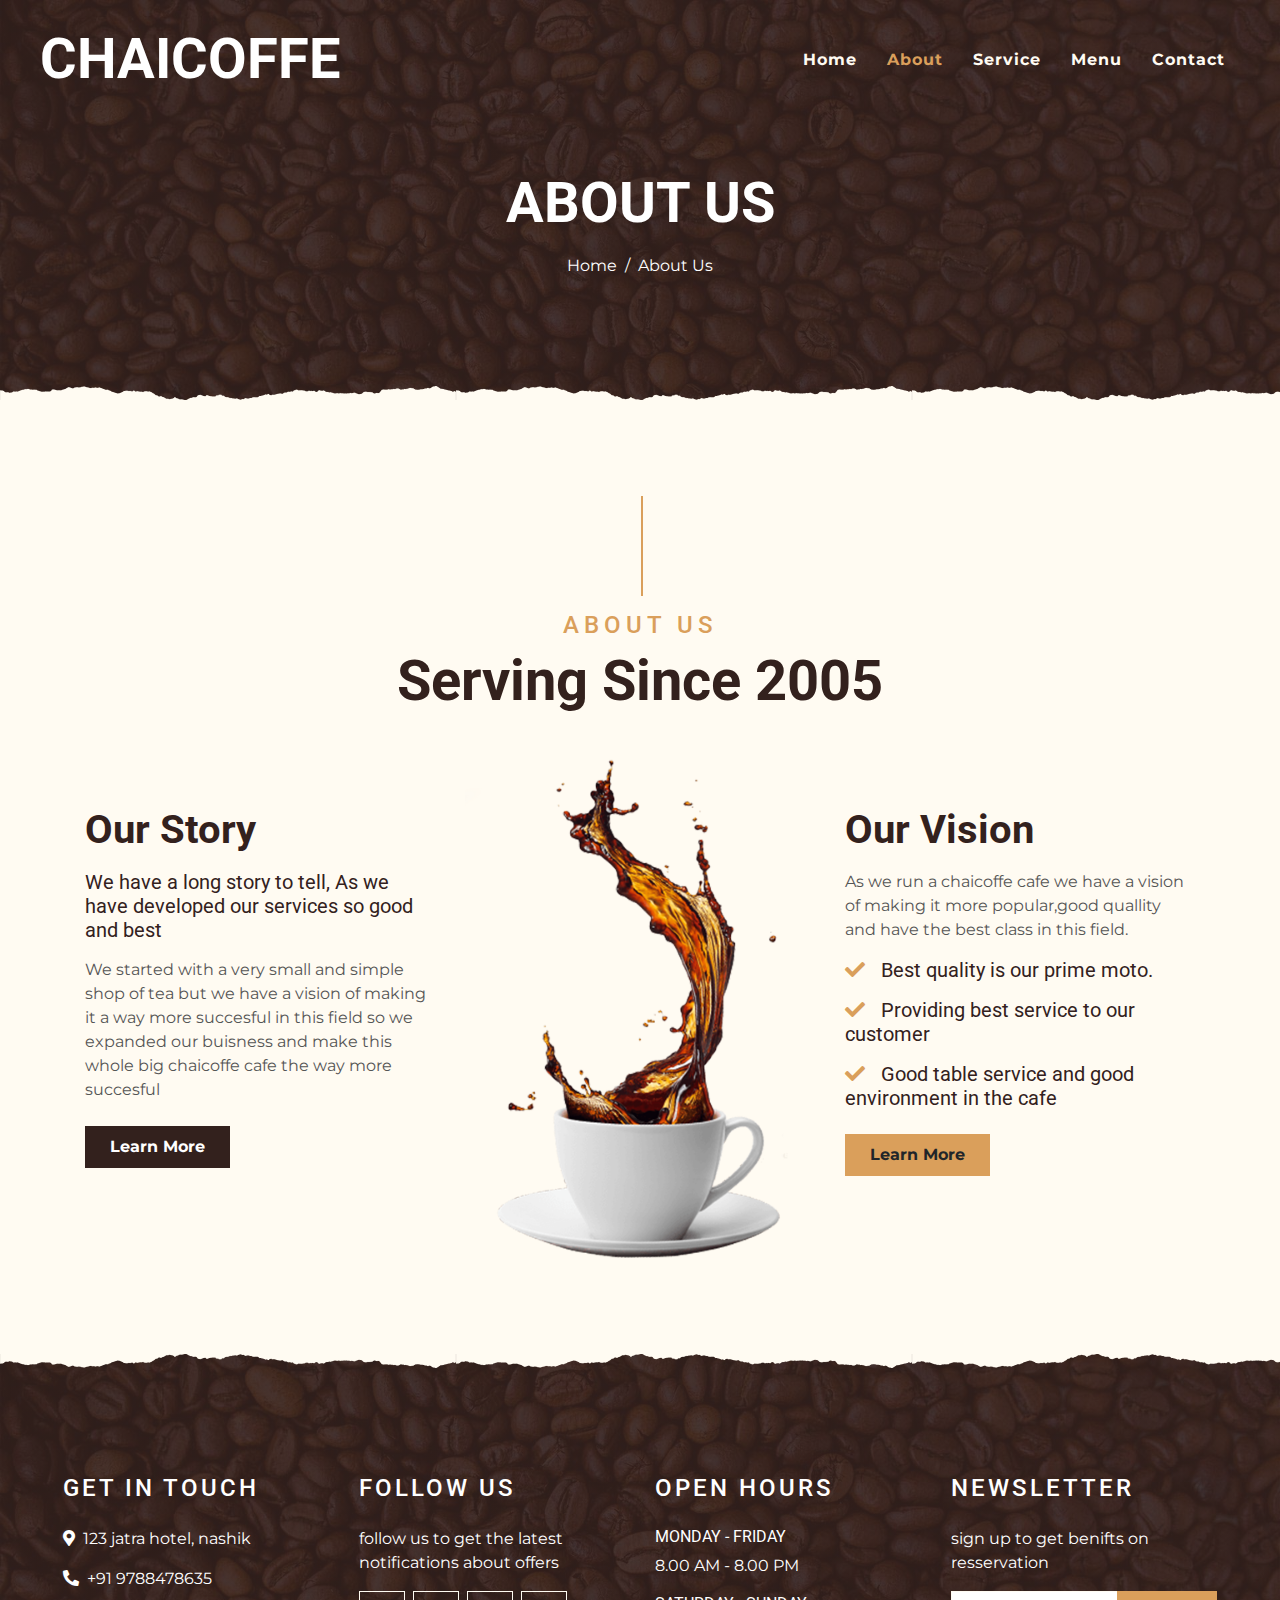
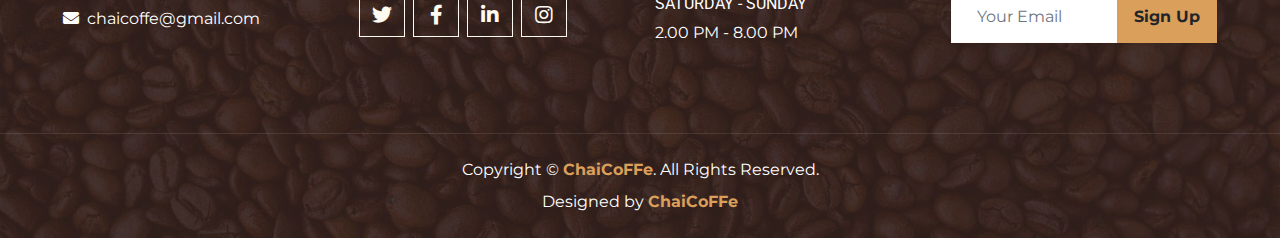
<file: html/about.html>
<!DOCTYPE html>
<html lang="en">

<head>
    <meta charset="utf-8">
    <title>ChaiCoffe - Tea & Coffee Shop</title>
    <meta content="width=device-width, initial-scale=1.0" name="viewport">
    <meta content="Free Website Template" name="keywords">
    <meta content="Free Website Template" name="description">

    <!-- Favicon -->
    <link href="img/favicon.ico" rel="icon">

    <!-- Google Font -->
    <link rel="preconnect" href="https://fonts.gstatic.com">
    <link href="https://fonts.googleapis.com/css2?family=Montserrat:wght@200;400&family=Roboto:wght@400;500;700&display=swap" rel="stylesheet"> 

    <!-- Font Awesome -->
    <link href="https://cdnjs.cloudflare.com/ajax/libs/font-awesome/5.10.0/css/all.min.css" rel="stylesheet">

    <!-- Libraries Stylesheet -->
    <link href="lib/owlcarousel/assets/owl.carousel.min.css" rel="stylesheet">
    <link href="lib/tempusdominus/css/tempusdominus-bootstrap-4.min.css" rel="stylesheet" />

    <!-- Customized Bootstrap Stylesheet -->
    <link href="css/style.min.css" rel="stylesheet">
</head>

<body>
    <!-- Navbar Start -->
    <div class="container-fluid p-0 nav-bar">
        <nav class="navbar navbar-expand-lg bg-none navbar-dark py-3">
            <a href="index.html" class="navbar-brand px-lg-4 m-0">
                <h1 class="m-0 display-4 text-uppercase text-white">ChaiCoffe</h1>
            </a>
            <button type="button" class="navbar-toggler" data-toggle="collapse" data-target="#navbarCollapse">
                <span class="navbar-toggler-icon"></span>
            </button>
            <div class="collapse navbar-collapse justify-content-between" id="navbarCollapse">
                <div class="navbar-nav ml-auto p-4">
                    <a href="index.html" class="nav-item nav-link ">Home</a>
                    <a href="about.html" class="nav-item nav-link active">About</a>
                    <a href="service.html" class="nav-item nav-link">Service</a>
                    <a href="menu.html" class="nav-item nav-link">Menu</a>
                    
                    <a href="contact.html" class="nav-item nav-link">Contact</a>
                </div>
            </div>
        </nav>
    </div>
    <!-- Navbar End -->


    <!-- Page Header Start -->
    <div class="container-fluid page-header mb-5 position-relative overlay-bottom">
        <div class="d-flex flex-column align-items-center justify-content-center pt-0 pt-lg-5" style="min-height: 400px">
            <h1 class="display-4 mb-3 mt-0 mt-lg-5 text-white text-uppercase">About Us</h1>
            <div class="d-inline-flex mb-lg-5">
                <p class="m-0 text-white"><a class="text-white" href="">Home</a></p>
                <p class="m-0 text-white px-2">/</p>
                <p class="m-0 text-white">About Us</p>
            </div>
        </div>
    </div>
    <!-- Page Header End -->


    <!-- About Start -->
   <div class="container-fluid py-5">
        <div class="container">
            <div class="section-title">
                <h4 class="text-primary text-uppercase" style="letter-spacing: 5px;">About Us</h4>
                <h1 class="display-4">Serving Since 2005</h1>
            </div>
            <div class="row">
                <div class="col-lg-4 py-0 py-lg-5">
                    <h1 class="mb-3">Our Story</h1>
                    <h5 class="mb-3">We have a long story to tell, As we have developed our services so good and best</h5>
                    <p>We started with a very small and simple shop of tea but we have a vision of making it a way more succesful in this field so we expanded our buisness and make this whole big chaicoffe cafe the way more succesful</p>
                    <a href="" class="btn btn-secondary font-weight-bold py-2 px-4 mt-2">Learn More</a>
                </div>
                <div class="col-lg-4 py-5 py-lg-0" style="min-height: 500px;">
                    <div class="position-relative h-100">
                        <img class="position-absolute w-100 h-100" src="img/about.png" style="object-fit: cover;">
                    </div>
                </div>
                <div class="col-lg-4 py-0 py-lg-5">
                    <h1 class="mb-3">Our Vision</h1>
                    <p>As we run a chaicoffe cafe we have a vision of making it more popular,good quallity and have the best class in this field.</p>
                    <h5 class="mb-3"><i class="fa fa-check text-primary mr-3"></i>Best quality is our prime moto.</h5>
                    <h5 class="mb-3"><i class="fa fa-check text-primary mr-3"></i>Providing best service to our customer</h5>
                    <h5 class="mb-3"><i class="fa fa-check text-primary mr-3"></i>Good table service and good environment in the cafe</h5>
                    <a href="" class="btn btn-primary font-weight-bold py-2 px-4 mt-2">Learn More</a>
                </div>
            </div>
        </div>
    </div>
    <!-- About End -->


    <!-- Footer Start -->
     <div class="container-fluid footer text-white mt-5 pt-5 px-0 position-relative overlay-top">
        <div class="row mx-0 pt-5 px-sm-3 px-lg-5 mt-4">
            <div class="col-lg-3 col-md-6 mb-5">
                <h4 class="text-white text-uppercase mb-4" style="letter-spacing: 3px;">Get In Touch</h4>
                <p><i class="fa fa-map-marker-alt mr-2"></i>123 jatra hotel, nashik</p>
                <p><i class="fa fa-phone-alt mr-2"></i>+91 9788478635</p>
                <p class="m-0"><i class="fa fa-envelope mr-2"></i>chaicoffe@gmail.com</p>
            </div>
            <div class="col-lg-3 col-md-6 mb-5">
                <h4 class="text-white text-uppercase mb-4" style="letter-spacing: 3px;">Follow Us</h4>
                <p>follow us to get the latest notifications about offers </p>
                <div class="d-flex justify-content-start">
                    <a class="btn btn-lg btn-outline-light btn-lg-square mr-2" href="#"><i class="fab fa-twitter"></i></a>
                    <a class="btn btn-lg btn-outline-light btn-lg-square mr-2" href="#"><i class="fab fa-facebook-f"></i></a>
                    <a class="btn btn-lg btn-outline-light btn-lg-square mr-2" href="#"><i class="fab fa-linkedin-in"></i></a>
                    <a class="btn btn-lg btn-outline-light btn-lg-square" href="#"><i class="fab fa-instagram"></i></a>
                </div>
            </div>
            <div class="col-lg-3 col-md-6 mb-5">
                <h4 class="text-white text-uppercase mb-4" style="letter-spacing: 3px;">Open Hours</h4>
                <div>
                    <h6 class="text-white text-uppercase">Monday - Friday</h6>
                    <p>8.00 AM - 8.00 PM</p>
                    <h6 class="text-white text-uppercase">Saturday - Sunday</h6>
                    <p>2.00 PM - 8.00 PM</p>
                </div>
            </div>
            <div class="col-lg-3 col-md-6 mb-5">
                <h4 class="text-white text-uppercase mb-4" style="letter-spacing: 3px;">Newsletter</h4>
                <p>sign up to get benifts on resservation</p>
                <div class="w-100">
                    <div class="input-group">
                        <input type="text" class="form-control border-light" style="padding: 25px;" placeholder="Your Email">
                        <div class="input-group-append">
                            <button class="btn btn-primary font-weight-bold px-3">Sign Up</button>
                        </div>
                    </div>
                </div>
            </div>
        </div>
        <div class="container-fluid text-center text-white border-top mt-4 py-4 px-sm-3 px-md-5" style="border-color: rgba(256, 256, 256, .1) !important;">
            <p class="mb-2 text-white">Copyright &copy; <a class="font-weight-bold" href="#">ChaiCoFFe</a>. All Rights Reserved.</a></p>
            <p class="m-0 text-white">Designed by <a class="font-weight-bold" href="#">ChaiCoFFe</a></p>
        </div>
    </div>
    <!-- Footer End -->


    <!-- Back to Top -->
    <a href="#" class="btn btn-lg btn-primary btn-lg-square back-to-top"><i class="fa fa-angle-double-up"></i></a>


    <!-- JavaScript Libraries -->
    <script src="https://code.jquery.com/jquery-3.4.1.min.js"></script>
    <script src="https://stackpath.bootstrapcdn.com/bootstrap/4.4.1/js/bootstrap.bundle.min.js"></script>
    <script src="lib/easing/easing.min.js"></script>
    <script src="lib/waypoints/waypoints.min.js"></script>
    <script src="lib/owlcarousel/owl.carousel.min.js"></script>
    <script src="lib/tempusdominus/js/moment.min.js"></script>
    <script src="lib/tempusdominus/js/moment-timezone.min.js"></script>
    <script src="lib/tempusdominus/js/tempusdominus-bootstrap-4.min.js"></script>

    <!-- Contact Javascript File -->
    <script src="mail/jqBootstrapValidation.min.js"></script>
    <script src="mail/contact.js"></script>

    <!-- Template Javascript -->
    <script src="js/main.js"></script>
</body>

</html>
</file>
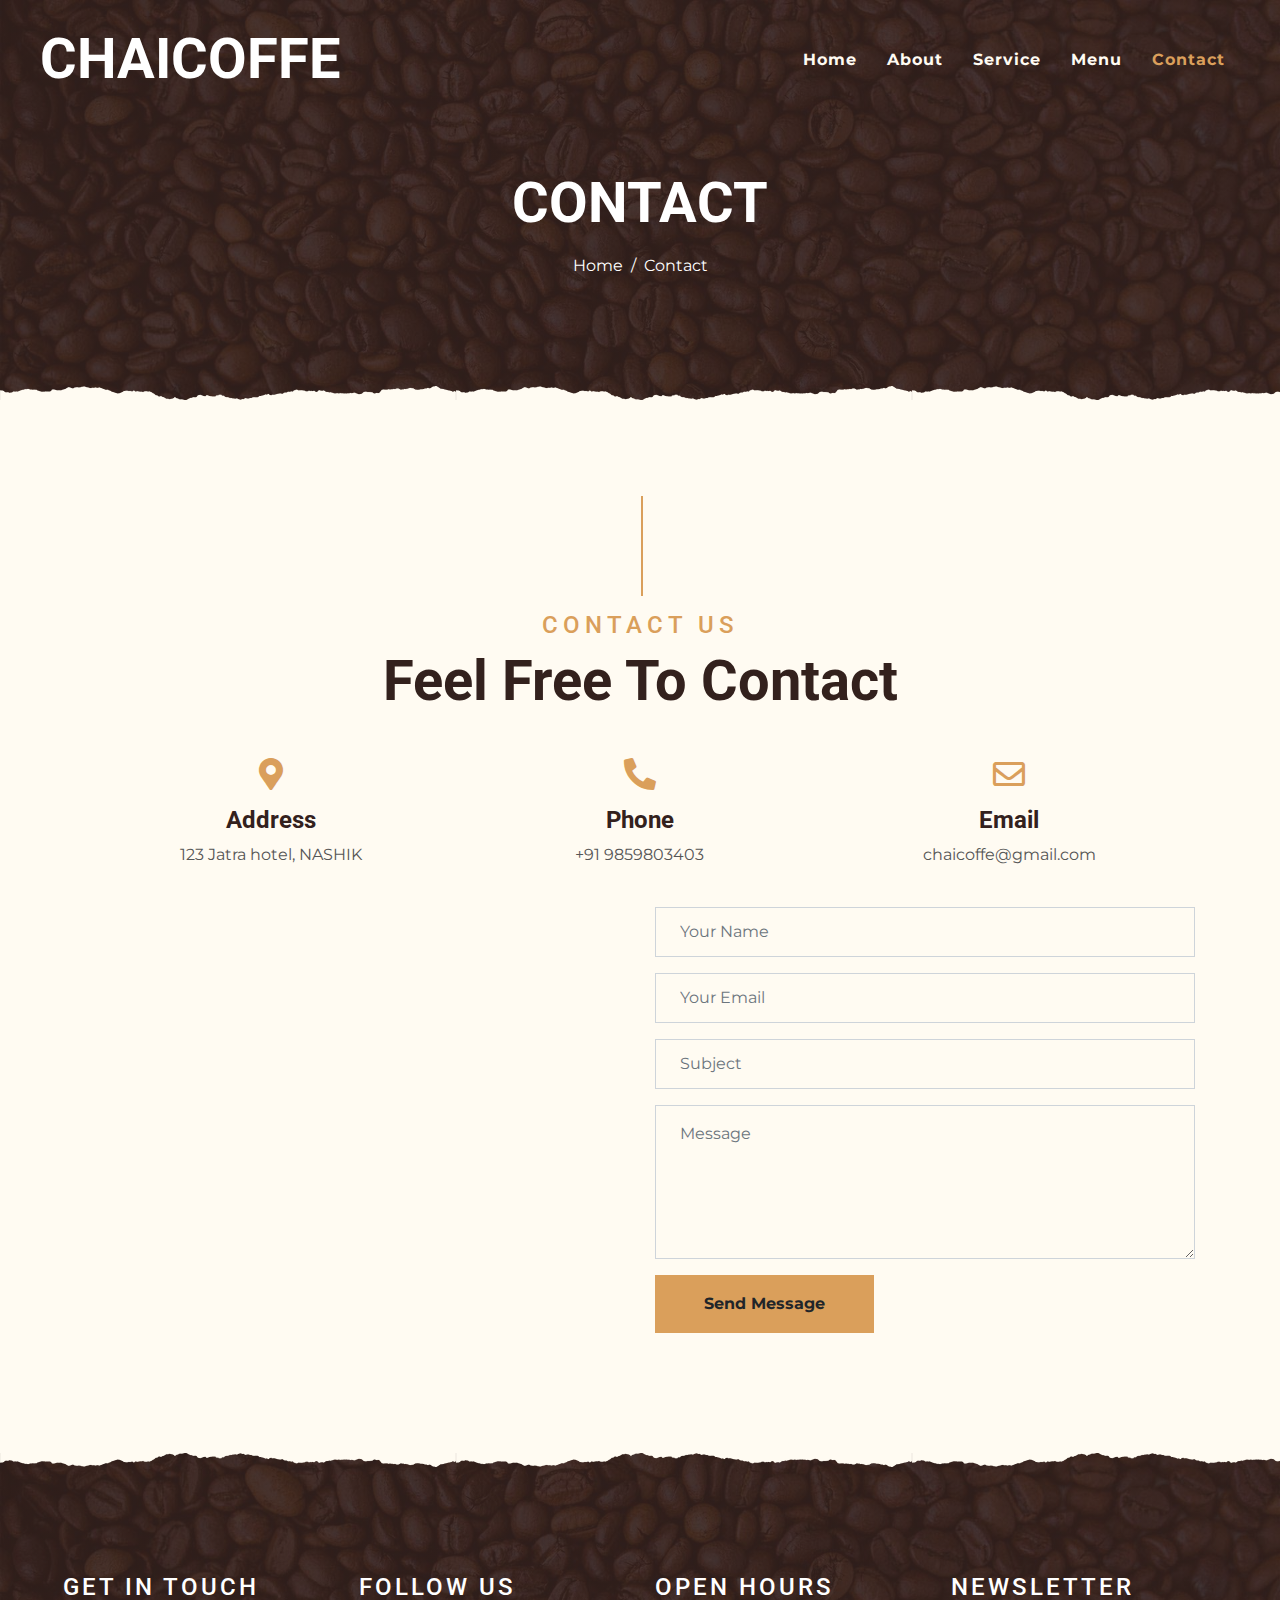
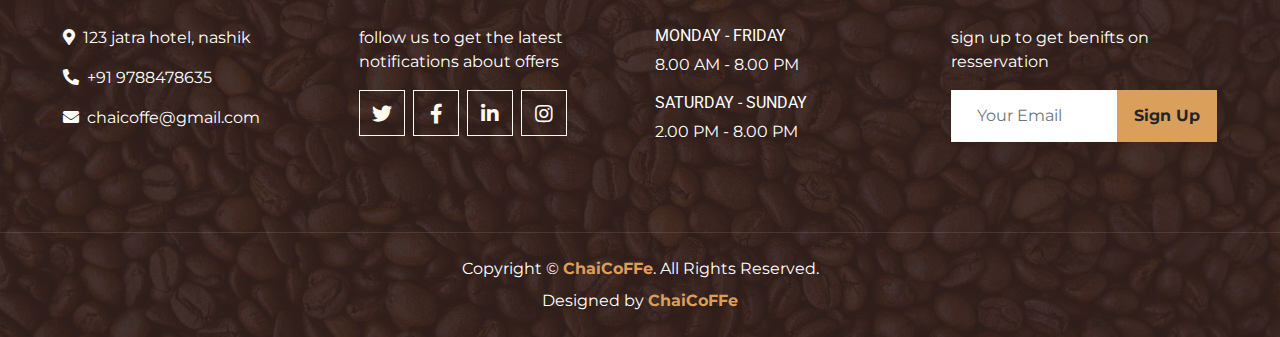
<file: html/contact.html>
<!DOCTYPE html>
<html lang="en">

<head>
    <meta charset="utf-8">
    <title>ChaiCoffe - Tea & Coffee Shop</title>
    <meta content="width=device-width, initial-scale=1.0" name="viewport">
    <meta content="Free Website Template" name="keywords">
    <meta content="Free Website Template" name="description">

    <!-- Favicon -->
    <link href="img/favicon.ico" rel="icon">

    <!-- Google Font -->
    <link rel="preconnect" href="https://fonts.gstatic.com">
    <link href="https://fonts.googleapis.com/css2?family=Montserrat:wght@200;400&family=Roboto:wght@400;500;700&display=swap" rel="stylesheet"> 

    <!-- Font Awesome -->
    <link href="https://cdnjs.cloudflare.com/ajax/libs/font-awesome/5.10.0/css/all.min.css" rel="stylesheet">

    <!-- Libraries Stylesheet -->
    <link href="lib/owlcarousel/assets/owl.carousel.min.css" rel="stylesheet">
    <link href="lib/tempusdominus/css/tempusdominus-bootstrap-4.min.css" rel="stylesheet" />

    <!-- Customized Bootstrap Stylesheet -->
    <link href="css/style.min.css" rel="stylesheet">
</head>

<body>
    <!-- Navbar Start -->
    <div class="container-fluid p-0 nav-bar">
        <nav class="navbar navbar-expand-lg bg-none navbar-dark py-3">
            <a href="index.html" class="navbar-brand px-lg-4 m-0">
                <h1 class="m-0 display-4 text-uppercase text-white">ChaiCoffe</h1>
            </a>
            <button type="button" class="navbar-toggler" data-toggle="collapse" data-target="#navbarCollapse">
                <span class="navbar-toggler-icon"></span>
            </button>
            <div class="collapse navbar-collapse justify-content-between" id="navbarCollapse">
                <div class="navbar-nav ml-auto p-4">
                    <a href="index.html" class="nav-item nav-link ">Home</a>
                    <a href="about.html" class="nav-item nav-link">About</a>
                    <a href="service.html" class="nav-item nav-link">Service</a>
                    <a href="menu.html" class="nav-item nav-link">Menu</a>
                    
                    <a href="contact.html" class="nav-item nav-link active">Contact</a>
                </div>
            </div>
        </nav>
    </div>
    <!-- Navbar End -->


    <!-- Page Header Start -->
    <div class="container-fluid page-header mb-5 position-relative overlay-bottom">
        <div class="d-flex flex-column align-items-center justify-content-center pt-0 pt-lg-5" style="min-height: 400px">
            <h1 class="display-4 mb-3 mt-0 mt-lg-5 text-white text-uppercase">Contact</h1>
            <div class="d-inline-flex mb-lg-5">
                <p class="m-0 text-white"><a class="text-white" href="">Home</a></p>
                <p class="m-0 text-white px-2">/</p>
                <p class="m-0 text-white">Contact</p>
            </div>
        </div>
    </div>
    <!-- Page Header End -->


    <!-- Contact Start -->
    <div class="container-fluid pt-5">
        <div class="container">
            <div class="section-title">
                <h4 class="text-primary text-uppercase" style="letter-spacing: 5px;">Contact Us</h4>
                <h1 class="display-4">Feel Free To Contact</h1>
            </div>
            <div class="row px-3 pb-2">
                <div class="col-sm-4 text-center mb-3">
                    <i class="fa fa-2x fa-map-marker-alt mb-3 text-primary"></i>
                    <h4 class="font-weight-bold">Address</h4>
                    <p>123 Jatra hotel, NASHIK</p>
                </div>
                <div class="col-sm-4 text-center mb-3">
                    <i class="fa fa-2x fa-phone-alt mb-3 text-primary"></i>
                    <h4 class="font-weight-bold">Phone</h4>
                    <p>+91 9859803403</p>
                </div>
                <div class="col-sm-4 text-center mb-3">
                    <i class="far fa-2x fa-envelope mb-3 text-primary"></i>
                    <h4 class="font-weight-bold">Email</h4>
                    <p>chaicoffe@gmail.com</p>
                </div>
            </div>
            <div class="row">
                <div class="col-md-6 pb-5">
                    <iframe style="width: 100%; height: 443px;"
                        src="https://www.google.co.in/maps/place/Jatra+Hotel/@19.9914058,73.7334394,12z/data=!4m10!1m2!2m1!1snashik+jtra+hotel!3m6!1s0x3bddea7589b4bcf7:0xacca6276d12644be!8m2!3d20.025387!4d73.841795!15sChJuYXNoaWsgamF0cmEgaG90ZWxaFCISbmFzaGlrIGphdHJhIGhvdGVskgEIYnVzX3N0b3CaASNDaFpEU1VoTk1HOW5TMFZKUTBGblNVUlhObTl4VmxwbkVBReABAA!16s%2Fg%2F11b6_cv4nl"
                        frameborder="0" style="border:0;" allowfullscreen="" aria-hidden="false" tabindex="0"></iframe>
                </div>
                <div class="col-md-6 pb-5">
                    <div class="contact-form">
                        <div id="success"></div>
                        <form name="sentMessage" id="contactForm" novalidate="novalidate">
                            <div class="control-group">
                                <input type="text" class="form-control bg-transparent p-4" id="name" placeholder="Your Name"
                                    required="required" data-validation-required-message="Please enter your name" />
                                <p class="help-block text-danger"></p>
                            </div>
                            <div class="control-group">
                                <input type="email" class="form-control bg-transparent p-4" id="email" placeholder="Your Email"
                                    required="required" data-validation-required-message="Please enter your email" />
                                <p class="help-block text-danger"></p>
                            </div>
                            <div class="control-group">
                                <input type="text" class="form-control bg-transparent p-4" id="subject" placeholder="Subject"
                                    required="required" data-validation-required-message="Please enter a subject" />
                                <p class="help-block text-danger"></p>
                            </div>
                            <div class="control-group">
                                <textarea class="form-control bg-transparent py-3 px-4" rows="5" id="message" placeholder="Message"
                                    required="required"
                                    data-validation-required-message="Please enter your message"></textarea>
                                <p class="help-block text-danger"></p>
                            </div>
                            <div>
                                <button class="btn btn-primary font-weight-bold py-3 px-5" type="submit" id="sendMessageButton">Send
                                    Message</button>
                            </div>
                        </form>
                    </div>
                </div>
            </div>
        </div>
    </div>
    <!-- Contact End -->


    <!-- Footer Start -->
   <div class="container-fluid footer text-white mt-5 pt-5 px-0 position-relative overlay-top">
        <div class="row mx-0 pt-5 px-sm-3 px-lg-5 mt-4">
            <div class="col-lg-3 col-md-6 mb-5">
                <h4 class="text-white text-uppercase mb-4" style="letter-spacing: 3px;">Get In Touch</h4>
                <p><i class="fa fa-map-marker-alt mr-2"></i>123 jatra hotel, nashik</p>
                <p><i class="fa fa-phone-alt mr-2"></i>+91 9788478635</p>
                <p class="m-0"><i class="fa fa-envelope mr-2"></i>chaicoffe@gmail.com</p>
            </div>
            <div class="col-lg-3 col-md-6 mb-5">
                <h4 class="text-white text-uppercase mb-4" style="letter-spacing: 3px;">Follow Us</h4>
                <p>follow us to get the latest notifications about offers </p>
                <div class="d-flex justify-content-start">
                    <a class="btn btn-lg btn-outline-light btn-lg-square mr-2" href="#"><i class="fab fa-twitter"></i></a>
                    <a class="btn btn-lg btn-outline-light btn-lg-square mr-2" href="#"><i class="fab fa-facebook-f"></i></a>
                    <a class="btn btn-lg btn-outline-light btn-lg-square mr-2" href="#"><i class="fab fa-linkedin-in"></i></a>
                    <a class="btn btn-lg btn-outline-light btn-lg-square" href="#"><i class="fab fa-instagram"></i></a>
                </div>
            </div>
            <div class="col-lg-3 col-md-6 mb-5">
                <h4 class="text-white text-uppercase mb-4" style="letter-spacing: 3px;">Open Hours</h4>
                <div>
                    <h6 class="text-white text-uppercase">Monday - Friday</h6>
                    <p>8.00 AM - 8.00 PM</p>
                    <h6 class="text-white text-uppercase">Saturday - Sunday</h6>
                    <p>2.00 PM - 8.00 PM</p>
                </div>
            </div>
            <div class="col-lg-3 col-md-6 mb-5">
                <h4 class="text-white text-uppercase mb-4" style="letter-spacing: 3px;">Newsletter</h4>
                <p>sign up to get benifts on resservation</p>
                <div class="w-100">
                    <div class="input-group">
                        <input type="text" class="form-control border-light" style="padding: 25px;" placeholder="Your Email">
                        <div class="input-group-append">
                            <button class="btn btn-primary font-weight-bold px-3">Sign Up</button>
                        </div>
                    </div>
                </div>
            </div>
        </div>
        <div class="container-fluid text-center text-white border-top mt-4 py-4 px-sm-3 px-md-5" style="border-color: rgba(256, 256, 256, .1) !important;">
            <p class="mb-2 text-white">Copyright &copy; <a class="font-weight-bold" href="#">ChaiCoFFe</a>. All Rights Reserved.</a></p>
            <p class="m-0 text-white">Designed by <a class="font-weight-bold" href="#">ChaiCoFFe</a></p>
        </div>
    </div>
    <!-- Footer End -->


    <!-- Back to Top -->
    <a href="#" class="btn btn-lg btn-primary btn-lg-square back-to-top"><i class="fa fa-angle-double-up"></i></a>


    <!-- JavaScript Libraries -->
    <script src="https://code.jquery.com/jquery-3.4.1.min.js"></script>
    <script src="https://stackpath.bootstrapcdn.com/bootstrap/4.4.1/js/bootstrap.bundle.min.js"></script>
    <script src="lib/easing/easing.min.js"></script>
    <script src="lib/waypoints/waypoints.min.js"></script>
    <script src="lib/owlcarousel/owl.carousel.min.js"></script>
    <script src="lib/tempusdominus/js/moment.min.js"></script>
    <script src="lib/tempusdominus/js/moment-timezone.min.js"></script>
    <script src="lib/tempusdominus/js/tempusdominus-bootstrap-4.min.js"></script>

    <!-- Contact Javascript File -->
    <script src="mail/jqBootstrapValidation.min.js"></script>
    <script src="mail/contact.js"></script>

    <!-- Template Javascript -->
    <script src="js/main.js"></script>
</body>

</html>
</file>
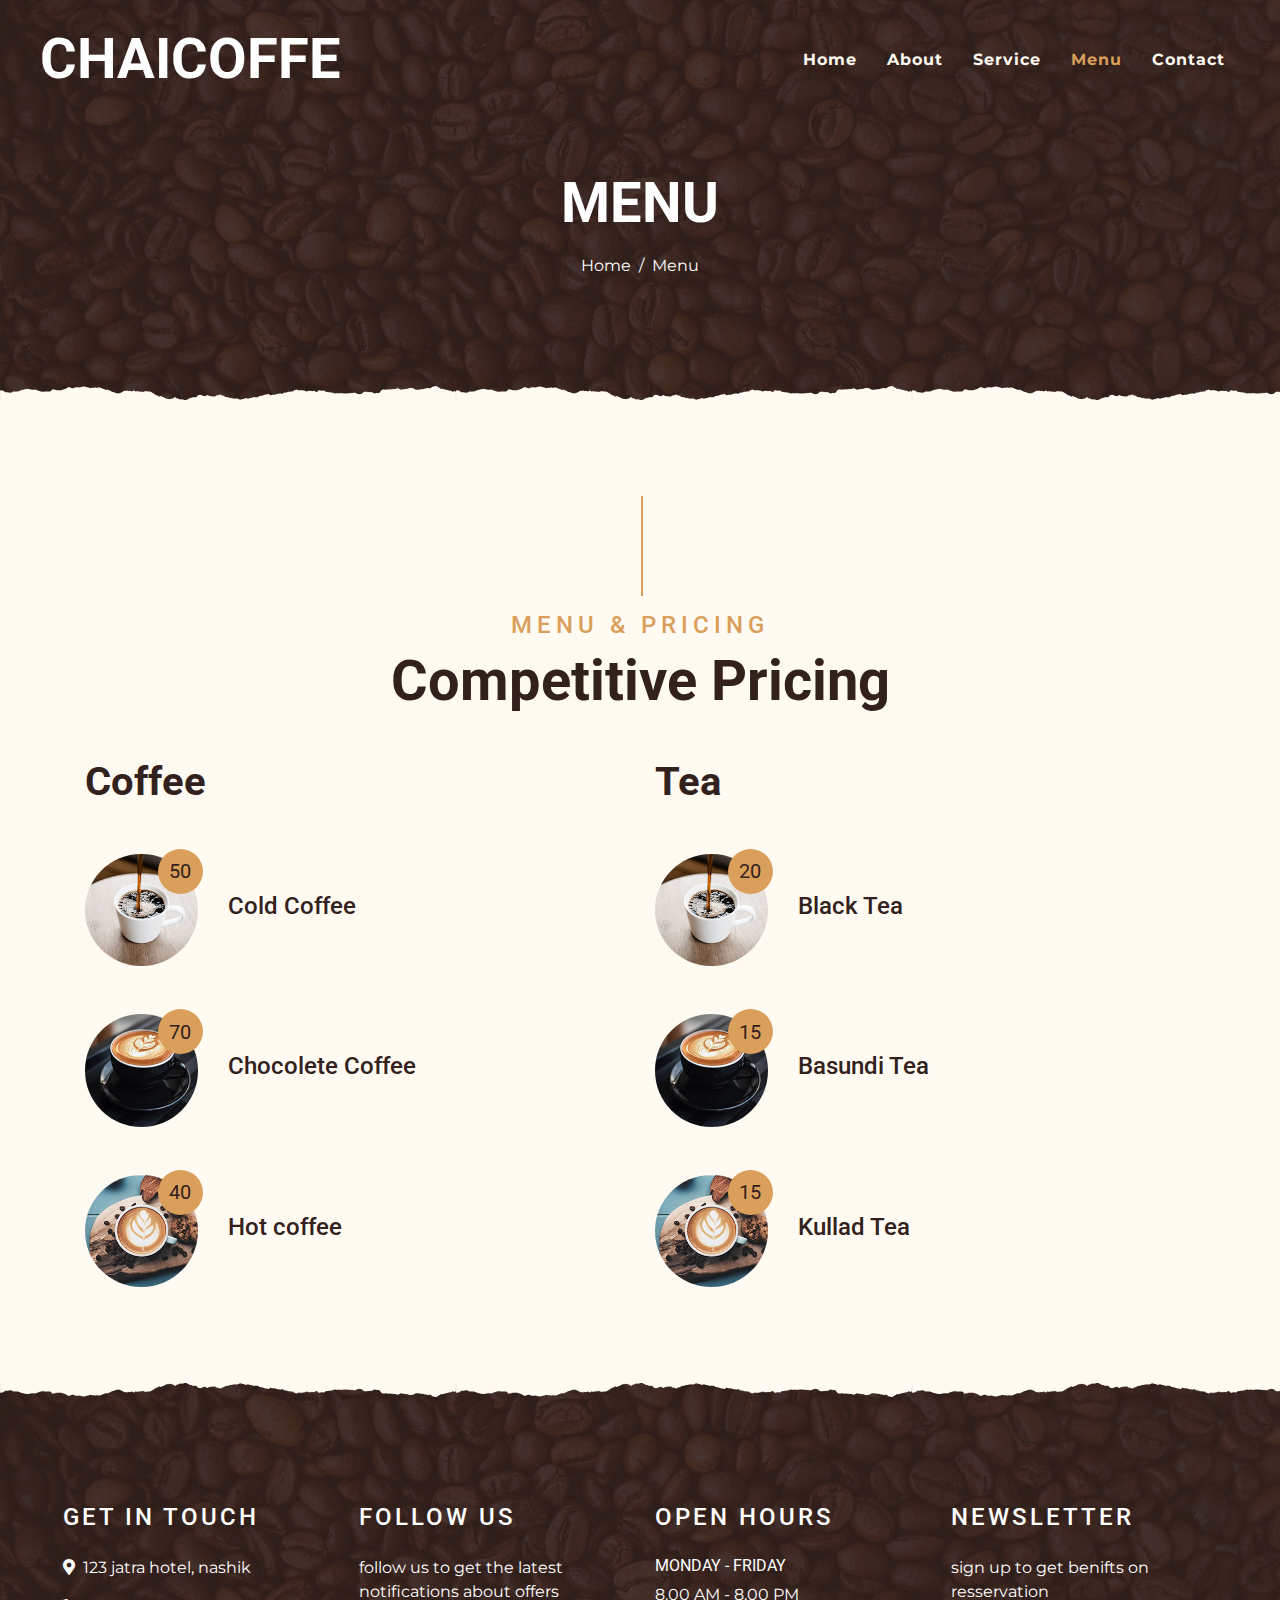
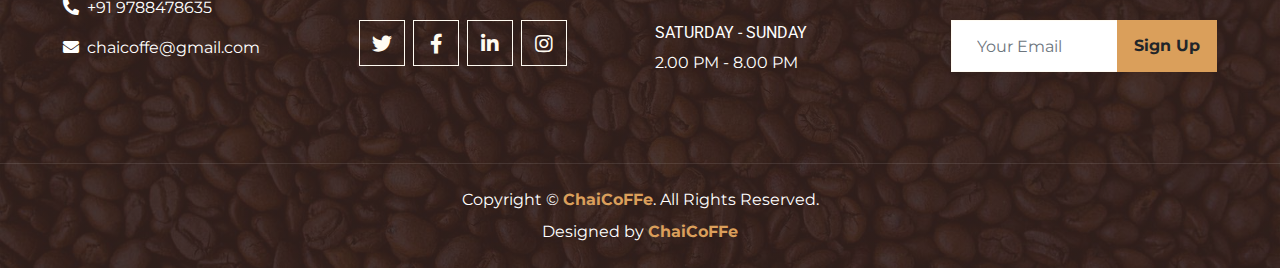
<file: html/menu.html>
<!DOCTYPE html>
<html lang="en">

<head>
    <meta charset="utf-8">
    <title>ChaiCoffe - Tea & Coffee Shop</title>
    <meta content="width=device-width, initial-scale=1.0" name="viewport">
    <meta content="Free Website Template" name="keywords">
    <meta content="Free Website Template" name="description">

    <!-- Favicon -->
    <link href="img/favicon.ico" rel="icon">

    <!-- Google Font -->
    <link rel="preconnect" href="https://fonts.gstatic.com">
    <link href="https://fonts.googleapis.com/css2?family=Montserrat:wght@200;400&family=Roboto:wght@400;500;700&display=swap" rel="stylesheet"> 

    <!-- Font Awesome -->
    <link href="https://cdnjs.cloudflare.com/ajax/libs/font-awesome/5.10.0/css/all.min.css" rel="stylesheet">

    <!-- Libraries Stylesheet -->
    <link href="lib/owlcarousel/assets/owl.carousel.min.css" rel="stylesheet">
    <link href="lib/tempusdominus/css/tempusdominus-bootstrap-4.min.css" rel="stylesheet" />

    <!-- Customized Bootstrap Stylesheet -->
    <link href="css/style.min.css" rel="stylesheet">
</head>

<body>
    <!-- Navbar Start -->
    <div class="container-fluid p-0 nav-bar">
        <nav class="navbar navbar-expand-lg bg-none navbar-dark py-3">
            <a href="index.html" class="navbar-brand px-lg-4 m-0">
                <h1 class="m-0 display-4 text-uppercase text-white">ChaiCoffe</h1>
            </a>
            <button type="button" class="navbar-toggler" data-toggle="collapse" data-target="#navbarCollapse">
                <span class="navbar-toggler-icon"></span>
            </button>
            <div class="collapse navbar-collapse justify-content-between" id="navbarCollapse">
                <div class="navbar-nav ml-auto p-4">
                    <a href="index.html" class="nav-item nav-link ">Home</a>
                    <a href="about.html" class="nav-item nav-link">About</a>
                    <a href="service.html" class="nav-item nav-link">Service</a>
                    <a href="menu.html" class="nav-item nav-link active">Menu</a>
                    
                    <a href="contact.html" class="nav-item nav-link">Contact</a>
                </div>
            </div>
        </nav>
    </div>
    <!-- Navbar End -->


    <!-- Page Header Start -->
    <div class="container-fluid page-header mb-5 position-relative overlay-bottom">
        <div class="d-flex flex-column align-items-center justify-content-center pt-0 pt-lg-5" style="min-height: 400px">
            <h1 class="display-4 mb-3 mt-0 mt-lg-5 text-white text-uppercase">Menu</h1>
            <div class="d-inline-flex mb-lg-5">
                <p class="m-0 text-white"><a class="text-white" href="">Home</a></p>
                <p class="m-0 text-white px-2">/</p>
                <p class="m-0 text-white">Menu</p>
            </div>
        </div>
    </div>
    <!-- Page Header End -->


    <!-- Menu Start -->
    <div class="container-fluid pt-5">
        <div class="container">
            <div class="section-title">
                <h4 class="text-primary text-uppercase" style="letter-spacing: 5px;">Menu & Pricing</h4>
                <h1 class="display-4">Competitive Pricing</h1>
            </div>
            <div class="row">
                <div class="col-lg-6">
                    <h1 class="mb-5">Coffee</h1>
                    <div class="row align-items-center mb-5">
                        <div class="col-4 col-sm-3">
                            <img class="w-100 rounded-circle mb-3 mb-sm-0" src="img/menu-1.jpg" alt="">
                            <h5 class="menu-price">50</h5>
                        </div>
                        <div class="col-8 col-sm-9">
                            <h4>Cold Coffee</h4>
                            <p class="m-0"></p>
                        </div>
                    </div>
                    <div class="row align-items-center mb-5">
                        <div class="col-4 col-sm-3">
                            <img class="w-100 rounded-circle mb-3 mb-sm-0" src="img/menu-2.jpg" alt="">
                            <h5 class="menu-price">70</h5>
                        </div>
                        <div class="col-8 col-sm-9">
                            <h4>Chocolete Coffee</h4>
                            <p class="m-0"></p>
                        </div>
                    </div>
                    <div class="row align-items-center mb-5">
                        <div class="col-4 col-sm-3">
                            <img class="w-100 rounded-circle mb-3 mb-sm-0" src="img/menu-3.jpg" alt="">
                            <h5 class="menu-price">40</h5>
                        </div>
                        <div class="col-8 col-sm-9">
                            <h4>Hot coffee</h4>
                            <p class="m-0"></p>
                        </div>
                    </div>
                </div>
                <div class="col-lg-6">
                    <h1 class="mb-5">Tea</h1>
                    <div class="row align-items-center mb-5">
                        <div class="col-4 col-sm-3">
                            <img class="w-100 rounded-circle mb-3 mb-sm-0" src="img/menu-1.jpg" alt="">
                            <h5 class="menu-price">20</h5>
                        </div>
                        <div class="col-8 col-sm-9">
                            <h4>Black Tea</h4>
                            <p class="m-0"></p>
                        </div>
                    </div>
                    <div class="row align-items-center mb-5">
                        <div class="col-4 col-sm-3">
                            <img class="w-100 rounded-circle mb-3 mb-sm-0" src="img/menu-2.jpg" alt="">
                            <h5 class="menu-price">15</h5>
                        </div>
                        <div class="col-8 col-sm-9">
                            <h4>Basundi Tea</h4>
                            <p class="m-0"></p>
                        </div>
                    </div>
                    <div class="row align-items-center mb-5">
                        <div class="col-4 col-sm-3">
                            <img class="w-100 rounded-circle mb-3 mb-sm-0" src="img/menu-3.jpg" alt="">
                            <h5 class="menu-price">15</h5>
                        </div>
                        <div class="col-8 col-sm-9">
                            <h4>Kullad Tea</h4>
                            <p class="m-0"></p>
                        </div>
                    </div>
                </div>
            </div>
        </div>
    </div>
    <!-- Menu End -->


    <!-- Footer Start -->
     <div class="container-fluid footer text-white mt-5 pt-5 px-0 position-relative overlay-top">
        <div class="row mx-0 pt-5 px-sm-3 px-lg-5 mt-4">
            <div class="col-lg-3 col-md-6 mb-5">
                <h4 class="text-white text-uppercase mb-4" style="letter-spacing: 3px;">Get In Touch</h4>
                <p><i class="fa fa-map-marker-alt mr-2"></i>123 jatra hotel, nashik</p>
                <p><i class="fa fa-phone-alt mr-2"></i>+91 9788478635</p>
                <p class="m-0"><i class="fa fa-envelope mr-2"></i>chaicoffe@gmail.com</p>
            </div>
            <div class="col-lg-3 col-md-6 mb-5">
                <h4 class="text-white text-uppercase mb-4" style="letter-spacing: 3px;">Follow Us</h4>
                <p>follow us to get the latest notifications about offers </p>
                <div class="d-flex justify-content-start">
                    <a class="btn btn-lg btn-outline-light btn-lg-square mr-2" href="#"><i class="fab fa-twitter"></i></a>
                    <a class="btn btn-lg btn-outline-light btn-lg-square mr-2" href="#"><i class="fab fa-facebook-f"></i></a>
                    <a class="btn btn-lg btn-outline-light btn-lg-square mr-2" href="#"><i class="fab fa-linkedin-in"></i></a>
                    <a class="btn btn-lg btn-outline-light btn-lg-square" href="#"><i class="fab fa-instagram"></i></a>
                </div>
            </div>
            <div class="col-lg-3 col-md-6 mb-5">
                <h4 class="text-white text-uppercase mb-4" style="letter-spacing: 3px;">Open Hours</h4>
                <div>
                    <h6 class="text-white text-uppercase">Monday - Friday</h6>
                    <p>8.00 AM - 8.00 PM</p>
                    <h6 class="text-white text-uppercase">Saturday - Sunday</h6>
                    <p>2.00 PM - 8.00 PM</p>
                </div>
            </div>
            <div class="col-lg-3 col-md-6 mb-5">
                <h4 class="text-white text-uppercase mb-4" style="letter-spacing: 3px;">Newsletter</h4>
                <p>sign up to get benifts on resservation</p>
                <div class="w-100">
                    <div class="input-group">
                        <input type="text" class="form-control border-light" style="padding: 25px;" placeholder="Your Email">
                        <div class="input-group-append">
                            <button class="btn btn-primary font-weight-bold px-3">Sign Up</button>
                        </div>
                    </div>
                </div>
            </div>
        </div>
        <div class="container-fluid text-center text-white border-top mt-4 py-4 px-sm-3 px-md-5" style="border-color: rgba(256, 256, 256, .1) !important;">
            <p class="mb-2 text-white">Copyright &copy; <a class="font-weight-bold" href="#">ChaiCoFFe</a>. All Rights Reserved.</a></p>
            <p class="m-0 text-white">Designed by <a class="font-weight-bold" href="#">ChaiCoFFe</a></p>
        </div>
    </div>
    <!-- Footer End -->


    <!-- Back to Top -->
    <a href="#" class="btn btn-lg btn-primary btn-lg-square back-to-top"><i class="fa fa-angle-double-up"></i></a>


    <!-- JavaScript Libraries -->
    <script src="https://code.jquery.com/jquery-3.4.1.min.js"></script>
    <script src="https://stackpath.bootstrapcdn.com/bootstrap/4.4.1/js/bootstrap.bundle.min.js"></script>
    <script src="lib/easing/easing.min.js"></script>
    <script src="lib/waypoints/waypoints.min.js"></script>
    <script src="lib/owlcarousel/owl.carousel.min.js"></script>
    <script src="lib/tempusdominus/js/moment.min.js"></script>
    <script src="lib/tempusdominus/js/moment-timezone.min.js"></script>
    <script src="lib/tempusdominus/js/tempusdominus-bootstrap-4.min.js"></script>

    <!-- Contact Javascript File -->
    <script src="mail/jqBootstrapValidation.min.js"></script>
    <script src="mail/contact.js"></script>

    <!-- Template Javascript -->
    <script src="js/main.js"></script>
</body>

</html>
</file>
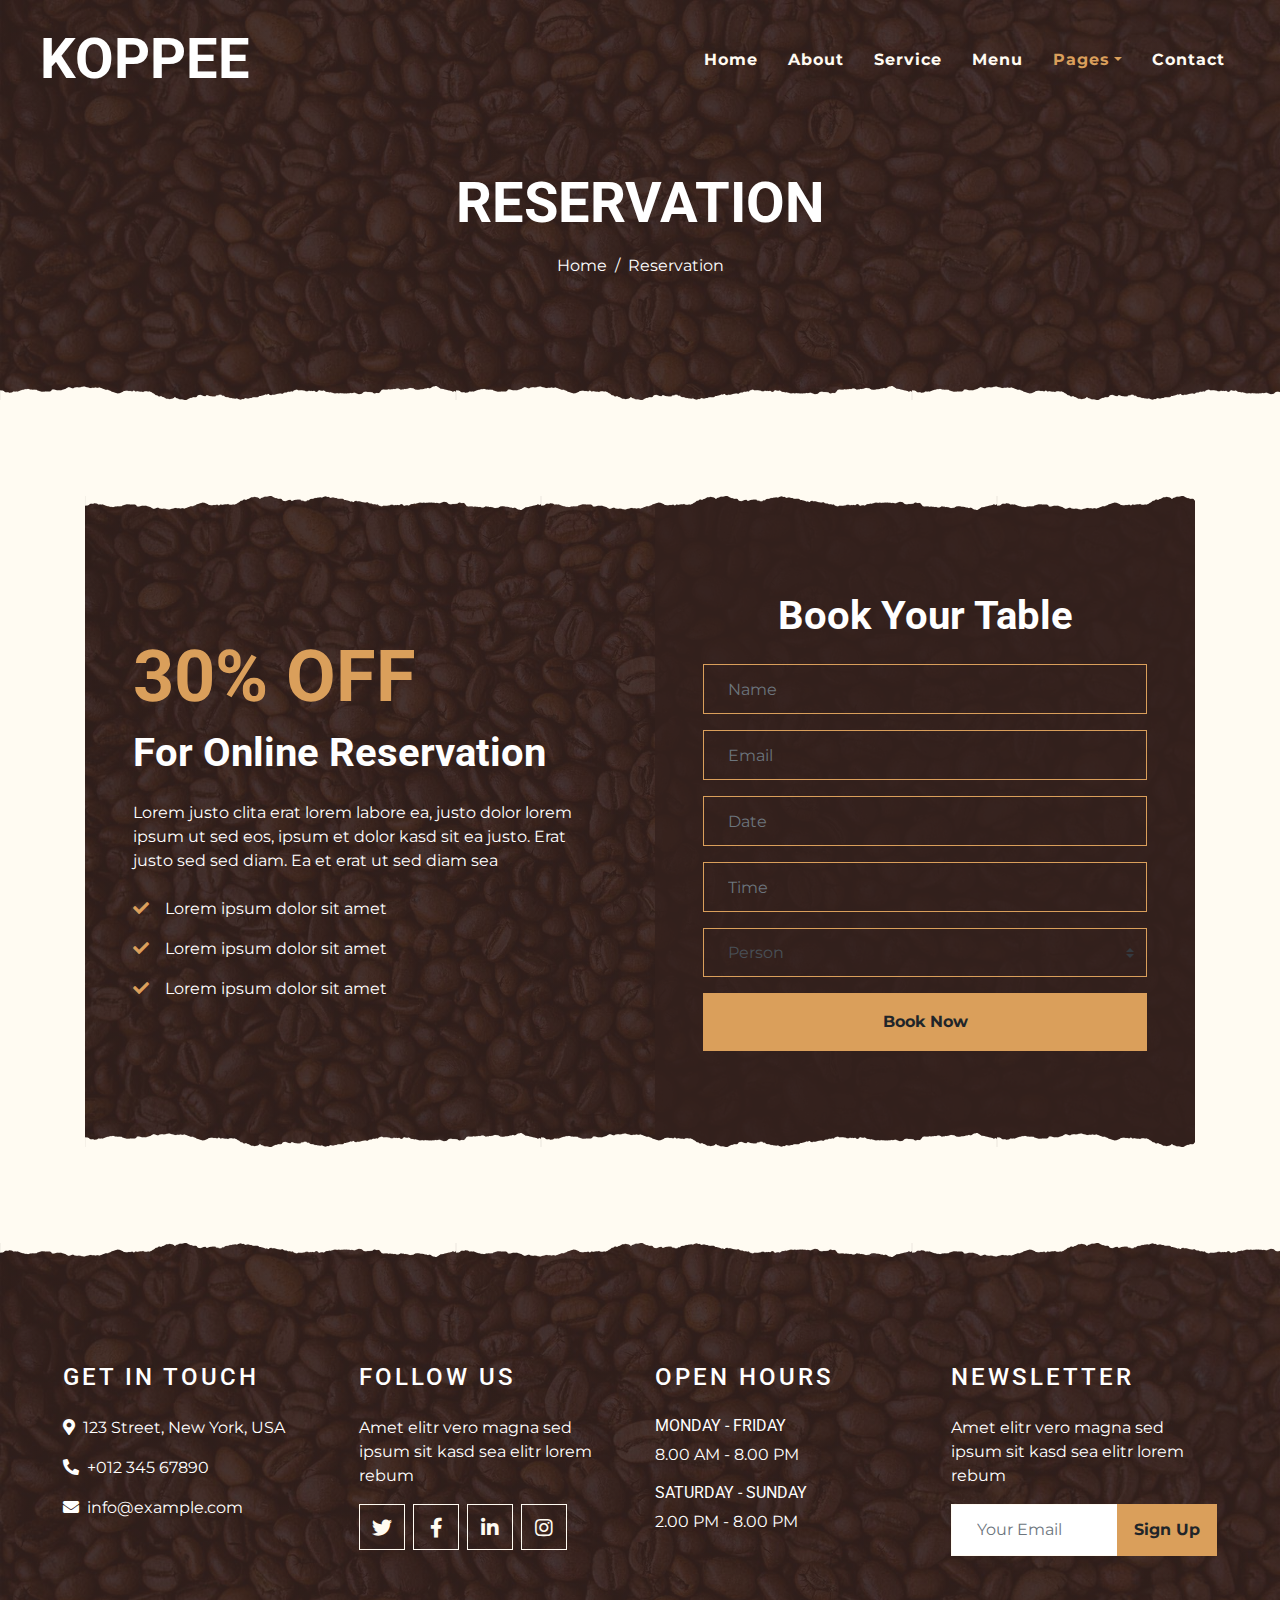
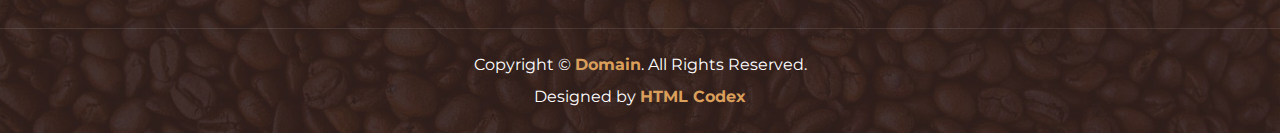
<file: html/reservation.html>
<!DOCTYPE html>
<html lang="en">

<head>
    <meta charset="utf-8">
    <title>KOPPEE - Coffee Shop HTML Template</title>
    <meta content="width=device-width, initial-scale=1.0" name="viewport">
    <meta content="Free Website Template" name="keywords">
    <meta content="Free Website Template" name="description">

    <!-- Favicon -->
    <link href="img/favicon.ico" rel="icon">

    <!-- Google Font -->
    <link rel="preconnect" href="https://fonts.gstatic.com">
    <link href="https://fonts.googleapis.com/css2?family=Montserrat:wght@200;400&family=Roboto:wght@400;500;700&display=swap" rel="stylesheet"> 

    <!-- Font Awesome -->
    <link href="https://cdnjs.cloudflare.com/ajax/libs/font-awesome/5.10.0/css/all.min.css" rel="stylesheet">

    <!-- Libraries Stylesheet -->
    <link href="lib/owlcarousel/assets/owl.carousel.min.css" rel="stylesheet">
    <link href="lib/tempusdominus/css/tempusdominus-bootstrap-4.min.css" rel="stylesheet" />

    <!-- Customized Bootstrap Stylesheet -->
    <link href="css/style.min.css" rel="stylesheet">
</head>

<body>
    <!-- Navbar Start -->
    <div class="container-fluid p-0 nav-bar">
        <nav class="navbar navbar-expand-lg bg-none navbar-dark py-3">
            <a href="index.html" class="navbar-brand px-lg-4 m-0">
                <h1 class="m-0 display-4 text-uppercase text-white">KOPPEE</h1>
            </a>
            <button type="button" class="navbar-toggler" data-toggle="collapse" data-target="#navbarCollapse">
                <span class="navbar-toggler-icon"></span>
            </button>
            <div class="collapse navbar-collapse justify-content-between" id="navbarCollapse">
                <div class="navbar-nav ml-auto p-4">
                    <a href="index.html" class="nav-item nav-link">Home</a>
                    <a href="about.html" class="nav-item nav-link">About</a>
                    <a href="service.html" class="nav-item nav-link">Service</a>
                    <a href="menu.html" class="nav-item nav-link">Menu</a>
                    <div class="nav-item dropdown">
                        <a href="#" class="nav-link dropdown-toggle active" data-toggle="dropdown">Pages</a>
                        <div class="dropdown-menu text-capitalize">
                            <a href="reservation.html" class="dropdown-item active">Reservation</a>
                            <a href="testimonial.html" class="dropdown-item">Testimonial</a>
                        </div>
                    </div>
                    <a href="contact.html" class="nav-item nav-link">Contact</a>
                </div>
            </div>
        </nav>
    </div>
    <!-- Navbar End -->


    <!-- Page Header Start -->
    <div class="container-fluid page-header mb-5 position-relative overlay-bottom">
        <div class="d-flex flex-column align-items-center justify-content-center pt-0 pt-lg-5" style="min-height: 400px">
            <h1 class="display-4 mb-3 mt-0 mt-lg-5 text-white text-uppercase">Reservation</h1>
            <div class="d-inline-flex mb-lg-5">
                <p class="m-0 text-white"><a class="text-white" href="">Home</a></p>
                <p class="m-0 text-white px-2">/</p>
                <p class="m-0 text-white">Reservation</p>
            </div>
        </div>
    </div>
    <!-- Page Header End -->


    <!-- Reservation Start -->
    <div class="container-fluid py-5">
        <div class="container">
            <div class="reservation position-relative overlay-top overlay-bottom">
                <div class="row align-items-center">
                    <div class="col-lg-6 my-5 my-lg-0">
                        <div class="p-5">
                            <div class="mb-4">
                                <h1 class="display-3 text-primary">30% OFF</h1>
                                <h1 class="text-white">For Online Reservation</h1>
                            </div>
                            <p class="text-white">Lorem justo clita erat lorem labore ea, justo dolor lorem ipsum ut sed eos,
                                ipsum et dolor kasd sit ea justo. Erat justo sed sed diam. Ea et erat ut sed diam sea</p>
                            <ul class="list-inline text-white m-0">
                                <li class="py-2"><i class="fa fa-check text-primary mr-3"></i>Lorem ipsum dolor sit amet</li>
                                <li class="py-2"><i class="fa fa-check text-primary mr-3"></i>Lorem ipsum dolor sit amet</li>
                                <li class="py-2"><i class="fa fa-check text-primary mr-3"></i>Lorem ipsum dolor sit amet</li>
                            </ul>
                        </div>
                    </div>
                    <div class="col-lg-6">
                        <div class="text-center p-5" style="background: rgba(51, 33, 29, .8);">
                            <h1 class="text-white mb-4 mt-5">Book Your Table</h1>
                            <form class="mb-5">
                                <div class="form-group">
                                    <input type="text" class="form-control bg-transparent border-primary p-4" placeholder="Name"
                                        required="required" />
                                </div>
                                <div class="form-group">
                                    <input type="email" class="form-control bg-transparent border-primary p-4" placeholder="Email"
                                        required="required" />
                                </div>
                                <div class="form-group">
                                    <div class="date" id="date" data-target-input="nearest">
                                        <input type="text" class="form-control bg-transparent border-primary p-4 datetimepicker-input" placeholder="Date" data-target="#date" data-toggle="datetimepicker"/>
                                    </div>
                                </div>
                                <div class="form-group">
                                    <div class="time" id="time" data-target-input="nearest">
                                        <input type="text" class="form-control bg-transparent border-primary p-4 datetimepicker-input" placeholder="Time" data-target="#time" data-toggle="datetimepicker"/>
                                    </div>
                                </div>
                                <div class="form-group">
                                    <select class="custom-select bg-transparent border-primary px-4" style="height: 49px;">
                                        <option selected>Person</option>
                                        <option value="1">Person 1</option>
                                        <option value="2">Person 2</option>
                                        <option value="3">Person 3</option>
                                        <option value="3">Person 4</option>
                                    </select>
                                </div>
                                
                                <div>
                                    <button class="btn btn-primary btn-block font-weight-bold py-3" type="submit">Book Now</button>
                                </div>
                            </form>
                        </div>
                    </div>
                </div>
            </div>
        </div>
    </div>
    <!-- Reservation End -->


    <!-- Footer Start -->
    <div class="container-fluid footer text-white mt-5 pt-5 px-0 position-relative overlay-top">
        <div class="row mx-0 pt-5 px-sm-3 px-lg-5 mt-4">
            <div class="col-lg-3 col-md-6 mb-5">
                <h4 class="text-white text-uppercase mb-4" style="letter-spacing: 3px;">Get In Touch</h4>
                <p><i class="fa fa-map-marker-alt mr-2"></i>123 Street, New York, USA</p>
                <p><i class="fa fa-phone-alt mr-2"></i>+012 345 67890</p>
                <p class="m-0"><i class="fa fa-envelope mr-2"></i>info@example.com</p>
            </div>
            <div class="col-lg-3 col-md-6 mb-5">
                <h4 class="text-white text-uppercase mb-4" style="letter-spacing: 3px;">Follow Us</h4>
                <p>Amet elitr vero magna sed ipsum sit kasd sea elitr lorem rebum</p>
                <div class="d-flex justify-content-start">
                    <a class="btn btn-lg btn-outline-light btn-lg-square mr-2" href="#"><i class="fab fa-twitter"></i></a>
                    <a class="btn btn-lg btn-outline-light btn-lg-square mr-2" href="#"><i class="fab fa-facebook-f"></i></a>
                    <a class="btn btn-lg btn-outline-light btn-lg-square mr-2" href="#"><i class="fab fa-linkedin-in"></i></a>
                    <a class="btn btn-lg btn-outline-light btn-lg-square" href="#"><i class="fab fa-instagram"></i></a>
                </div>
            </div>
            <div class="col-lg-3 col-md-6 mb-5">
                <h4 class="text-white text-uppercase mb-4" style="letter-spacing: 3px;">Open Hours</h4>
                <div>
                    <h6 class="text-white text-uppercase">Monday - Friday</h6>
                    <p>8.00 AM - 8.00 PM</p>
                    <h6 class="text-white text-uppercase">Saturday - Sunday</h6>
                    <p>2.00 PM - 8.00 PM</p>
                </div>
            </div>
            <div class="col-lg-3 col-md-6 mb-5">
                <h4 class="text-white text-uppercase mb-4" style="letter-spacing: 3px;">Newsletter</h4>
                <p>Amet elitr vero magna sed ipsum sit kasd sea elitr lorem rebum</p>
                <div class="w-100">
                    <div class="input-group">
                        <input type="text" class="form-control border-light" style="padding: 25px;" placeholder="Your Email">
                        <div class="input-group-append">
                            <button class="btn btn-primary font-weight-bold px-3">Sign Up</button>
                        </div>
                    </div>
                </div>
            </div>
        </div>
        <div class="container-fluid text-center text-white border-top mt-4 py-4 px-sm-3 px-md-5" style="border-color: rgba(256, 256, 256, .1) !important;">
            <p class="mb-2 text-white">Copyright &copy; <a class="font-weight-bold" href="#">Domain</a>. All Rights Reserved.</a></p>
            <p class="m-0 text-white">Designed by <a class="font-weight-bold" href="https://htmlcodex.com">HTML Codex</a></p>
        </div>
    </div>
    <!-- Footer End -->


    <!-- Back to Top -->
    <a href="#" class="btn btn-lg btn-primary btn-lg-square back-to-top"><i class="fa fa-angle-double-up"></i></a>


    <!-- JavaScript Libraries -->
    <script src="https://code.jquery.com/jquery-3.4.1.min.js"></script>
    <script src="https://stackpath.bootstrapcdn.com/bootstrap/4.4.1/js/bootstrap.bundle.min.js"></script>
    <script src="lib/easing/easing.min.js"></script>
    <script src="lib/waypoints/waypoints.min.js"></script>
    <script src="lib/owlcarousel/owl.carousel.min.js"></script>
    <script src="lib/tempusdominus/js/moment.min.js"></script>
    <script src="lib/tempusdominus/js/moment-timezone.min.js"></script>
    <script src="lib/tempusdominus/js/tempusdominus-bootstrap-4.min.js"></script>

    <!-- Contact Javascript File -->
    <script src="mail/jqBootstrapValidation.min.js"></script>
    <script src="mail/contact.js"></script>

    <!-- Template Javascript -->
    <script src="js/main.js"></script>
</body>

</html>
</file>
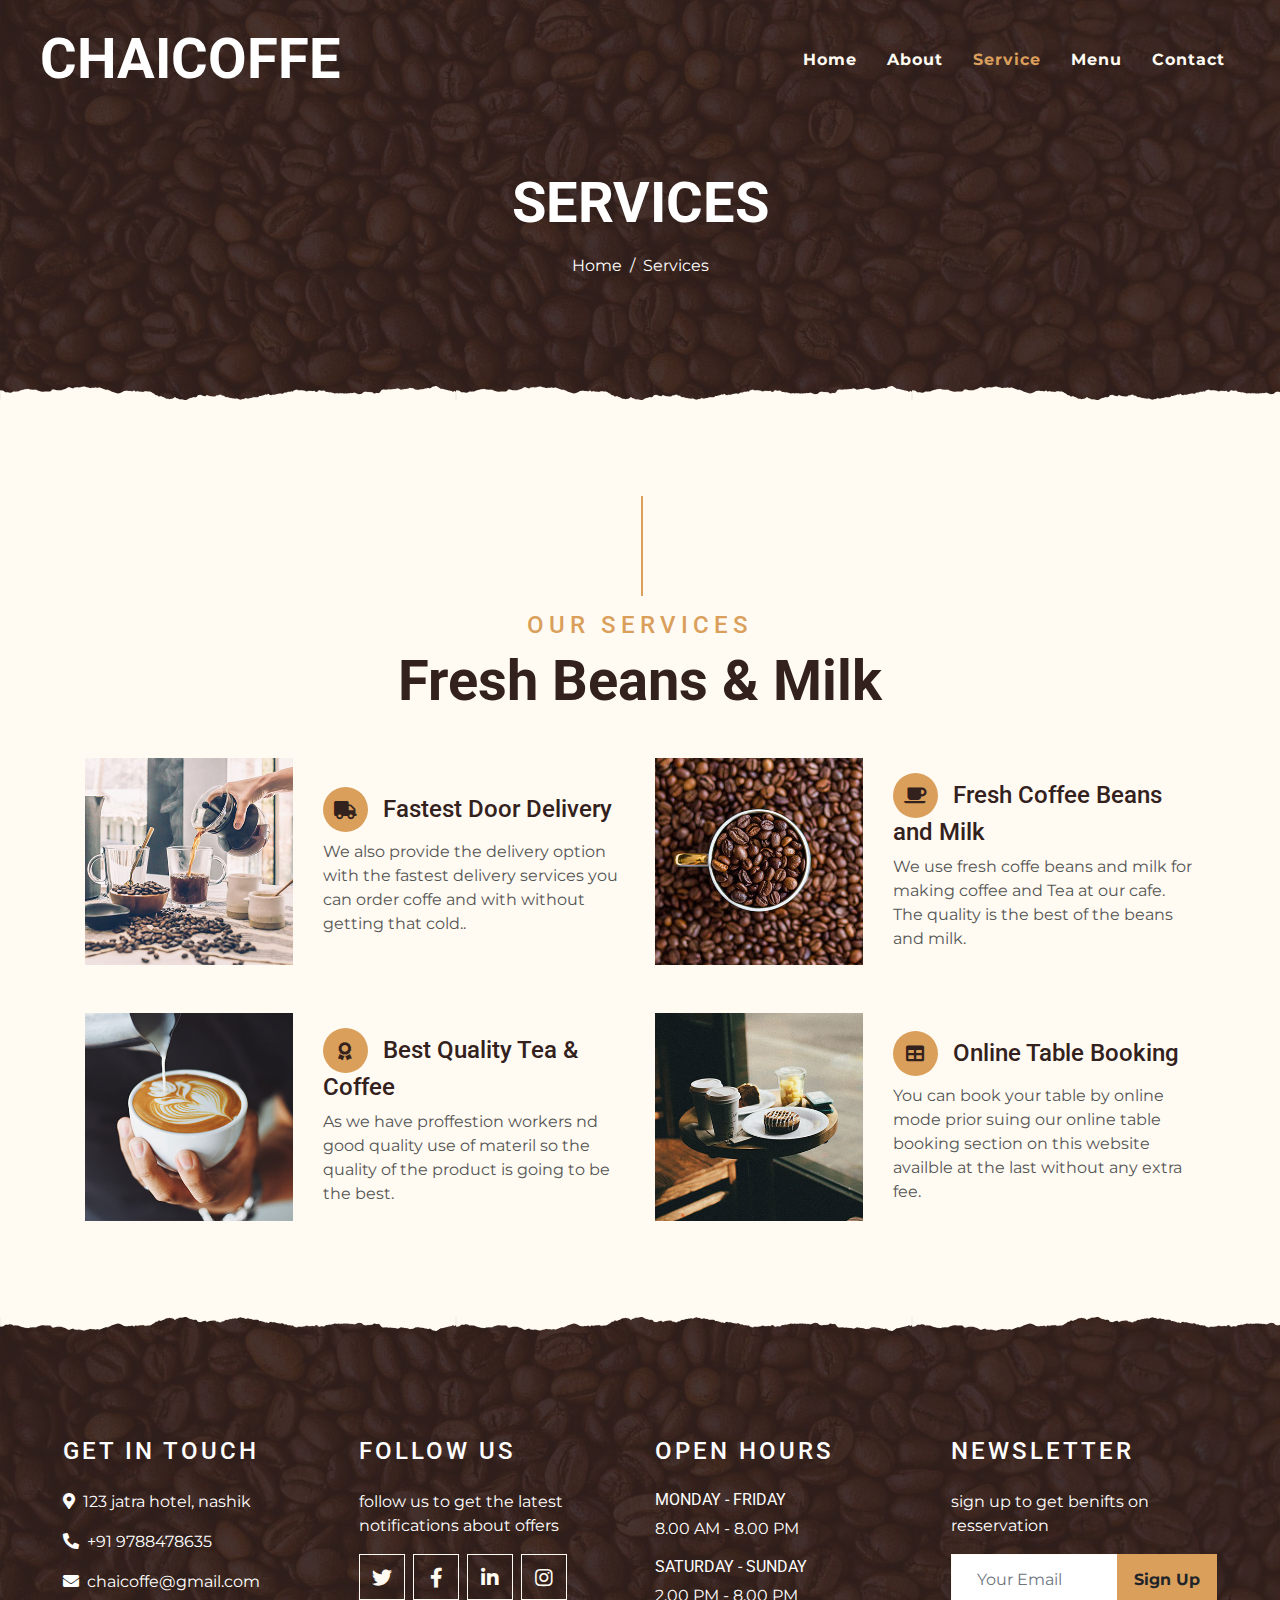
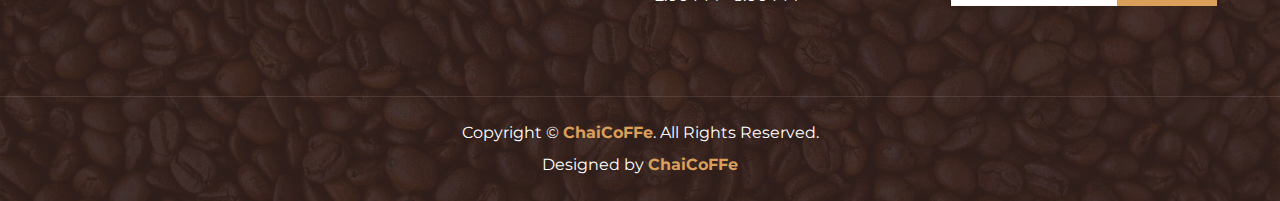
<file: html/service.html>
<!DOCTYPE html>
<html lang="en">

<head>
    <meta charset="utf-8">
    <title>ChaiCoffe - Tea & Coffee Shop</title>
    <meta content="width=device-width, initial-scale=1.0" name="viewport">
    <meta content="Free Website Template" name="keywords">
    <meta content="Free Website Template" name="description">

    <!-- Favicon -->
    <link href="img/favicon.ico" rel="icon">

    <!-- Google Font -->
    <link rel="preconnect" href="https://fonts.gstatic.com">
    <link href="https://fonts.googleapis.com/css2?family=Montserrat:wght@200;400&family=Roboto:wght@400;500;700&display=swap" rel="stylesheet"> 

    <!-- Font Awesome -->
    <link href="https://cdnjs.cloudflare.com/ajax/libs/font-awesome/5.10.0/css/all.min.css" rel="stylesheet">

    <!-- Libraries Stylesheet -->
    <link href="lib/owlcarousel/assets/owl.carousel.min.css" rel="stylesheet">
    <link href="lib/tempusdominus/css/tempusdominus-bootstrap-4.min.css" rel="stylesheet" />

    <!-- Customized Bootstrap Stylesheet -->
    <link href="css/style.min.css" rel="stylesheet">
</head>

<body>
    <!-- Navbar Start -->
    <div class="container-fluid p-0 nav-bar">
        <nav class="navbar navbar-expand-lg bg-none navbar-dark py-3">
            <a href="index.html" class="navbar-brand px-lg-4 m-0">
                <h1 class="m-0 display-4 text-uppercase text-white">ChaiCoffe</h1>
            </a>
            <button type="button" class="navbar-toggler" data-toggle="collapse" data-target="#navbarCollapse">
                <span class="navbar-toggler-icon"></span>
            </button>
            <div class="collapse navbar-collapse justify-content-between" id="navbarCollapse">
                <div class="navbar-nav ml-auto p-4">
                    <a href="index.html" class="nav-item nav-link ">Home</a>
                    <a href="about.html" class="nav-item nav-link">About</a>
                    <a href="service.html" class="nav-item nav-link active">Service</a>
                    <a href="menu.html" class="nav-item nav-link">Menu</a>
                    
                    <a href="contact.html" class="nav-item nav-link">Contact</a>
                </div>
            </div>
        </nav>
    </div>


    <!-- Page Header Start -->
    <div class="container-fluid page-header mb-5 position-relative overlay-bottom">
        <div class="d-flex flex-column align-items-center justify-content-center pt-0 pt-lg-5" style="min-height: 400px">
            <h1 class="display-4 mb-3 mt-0 mt-lg-5 text-white text-uppercase">Services</h1>
            <div class="d-inline-flex mb-lg-5">
                <p class="m-0 text-white"><a class="text-white" href="">Home</a></p>
                <p class="m-0 text-white px-2">/</p>
                <p class="m-0 text-white">Services</p>
            </div>
        </div>
    </div>
    <!-- Page Header End -->


    <!-- Service Start -->
     <div class="container-fluid pt-5">
        <div class="container">
            <div class="section-title">
                <h4 class="text-primary text-uppercase" style="letter-spacing: 5px;">Our Services</h4>
                <h1 class="display-4">Fresh Beans & Milk</h1>
            </div>
            <div class="row">
                <div class="col-lg-6 mb-5">
                    <div class="row align-items-center">
                        <div class="col-sm-5">
                            <img class="img-fluid mb-3 mb-sm-0" src="img/service-1.jpg" alt="">
                        </div>
                        <div class="col-sm-7">
                            <h4><i class="fa fa-truck service-icon"></i>Fastest Door Delivery</h4>
                            <p class="m-0">We also provide the delivery option with the fastest delivery services you can order coffe and with without getting that cold..</p>
                        </div>
                    </div>
                </div>
                <div class="col-lg-6 mb-5">
                    <div class="row align-items-center">
                        <div class="col-sm-5">
                            <img class="img-fluid mb-3 mb-sm-0" src="img/service-2.jpg" alt="">
                        </div>
                        <div class="col-sm-7">
                            <h4><i class="fa fa-coffee service-icon"></i>Fresh Coffee Beans and Milk</h4>
                            <p class="m-0">We use fresh coffe beans and milk for making coffee and Tea at our cafe. The quality is the best of the beans and milk.</p>
                        </div>
                    </div>
                </div>
                <div class="col-lg-6 mb-5">
                    <div class="row align-items-center">
                        <div class="col-sm-5">
                            <img class="img-fluid mb-3 mb-sm-0" src="img/service-3.jpg" alt="">
                        </div>
                        <div class="col-sm-7">
                            <h4><i class="fa fa-award service-icon"></i>Best Quality  Tea & Coffee</h4>
                            <p class="m-0">As we have proffestion workers nd good quality use of materil so the quality of the product is going to be the best.</p>
                        </div>
                    </div>
                </div>
                <div class="col-lg-6 mb-5">
                    <div class="row align-items-center">
                        <div class="col-sm-5">
                            <img class="img-fluid mb-3 mb-sm-0" src="img/service-4.jpg" alt="">
                        </div>
                        <div class="col-sm-7">
                            <h4><i class="fa fa-table service-icon"></i>Online Table Booking</h4>
                            <p class="m-0">You can book your table by online mode prior suing our online table booking section on this website availble at the last without any extra fee.</p>
                        </div>
                    </div>
                </div>
            </div>
        </div>
    </div>
    <!-- Service End -->


    <!-- Footer Start -->
   <div class="container-fluid footer text-white mt-5 pt-5 px-0 position-relative overlay-top">
        <div class="row mx-0 pt-5 px-sm-3 px-lg-5 mt-4">
            <div class="col-lg-3 col-md-6 mb-5">
                <h4 class="text-white text-uppercase mb-4" style="letter-spacing: 3px;">Get In Touch</h4>
                <p><i class="fa fa-map-marker-alt mr-2"></i>123 jatra hotel, nashik</p>
                <p><i class="fa fa-phone-alt mr-2"></i>+91 9788478635</p>
                <p class="m-0"><i class="fa fa-envelope mr-2"></i>chaicoffe@gmail.com</p>
            </div>
            <div class="col-lg-3 col-md-6 mb-5">
                <h4 class="text-white text-uppercase mb-4" style="letter-spacing: 3px;">Follow Us</h4>
                <p>follow us to get the latest notifications about offers </p>
                <div class="d-flex justify-content-start">
                    <a class="btn btn-lg btn-outline-light btn-lg-square mr-2" href="#"><i class="fab fa-twitter"></i></a>
                    <a class="btn btn-lg btn-outline-light btn-lg-square mr-2" href="#"><i class="fab fa-facebook-f"></i></a>
                    <a class="btn btn-lg btn-outline-light btn-lg-square mr-2" href="#"><i class="fab fa-linkedin-in"></i></a>
                    <a class="btn btn-lg btn-outline-light btn-lg-square" href="#"><i class="fab fa-instagram"></i></a>
                </div>
            </div>
            <div class="col-lg-3 col-md-6 mb-5">
                <h4 class="text-white text-uppercase mb-4" style="letter-spacing: 3px;">Open Hours</h4>
                <div>
                    <h6 class="text-white text-uppercase">Monday - Friday</h6>
                    <p>8.00 AM - 8.00 PM</p>
                    <h6 class="text-white text-uppercase">Saturday - Sunday</h6>
                    <p>2.00 PM - 8.00 PM</p>
                </div>
            </div>
            <div class="col-lg-3 col-md-6 mb-5">
                <h4 class="text-white text-uppercase mb-4" style="letter-spacing: 3px;">Newsletter</h4>
                <p>sign up to get benifts on resservation</p>
                <div class="w-100">
                    <div class="input-group">
                        <input type="text" class="form-control border-light" style="padding: 25px;" placeholder="Your Email">
                        <div class="input-group-append">
                            <button class="btn btn-primary font-weight-bold px-3">Sign Up</button>
                        </div>
                    </div>
                </div>
            </div>
        </div>
        <div class="container-fluid text-center text-white border-top mt-4 py-4 px-sm-3 px-md-5" style="border-color: rgba(256, 256, 256, .1) !important;">
            <p class="mb-2 text-white">Copyright &copy; <a class="font-weight-bold" href="#">ChaiCoFFe</a>. All Rights Reserved.</a></p>
            <p class="m-0 text-white">Designed by <a class="font-weight-bold" href="#">ChaiCoFFe</a></p>
        </div>
    </div>
    <!-- Footer End -->


    <!-- Back to Top -->
    <a href="#" class="btn btn-lg btn-primary btn-lg-square back-to-top"><i class="fa fa-angle-double-up"></i></a>


    <!-- JavaScript Libraries -->
    <script src="https://code.jquery.com/jquery-3.4.1.min.js"></script>
    <script src="https://stackpath.bootstrapcdn.com/bootstrap/4.4.1/js/bootstrap.bundle.min.js"></script>
    <script src="lib/easing/easing.min.js"></script>
    <script src="lib/waypoints/waypoints.min.js"></script>
    <script src="lib/owlcarousel/owl.carousel.min.js"></script>
    <script src="lib/tempusdominus/js/moment.min.js"></script>
    <script src="lib/tempusdominus/js/moment-timezone.min.js"></script>
    <script src="lib/tempusdominus/js/tempusdominus-bootstrap-4.min.js"></script>

    <!-- Contact Javascript File -->
    <script src="mail/jqBootstrapValidation.min.js"></script>
    <script src="mail/contact.js"></script>

    <!-- Template Javascript -->
    <script src="js/main.js"></script>
</body>

</html>
</file>
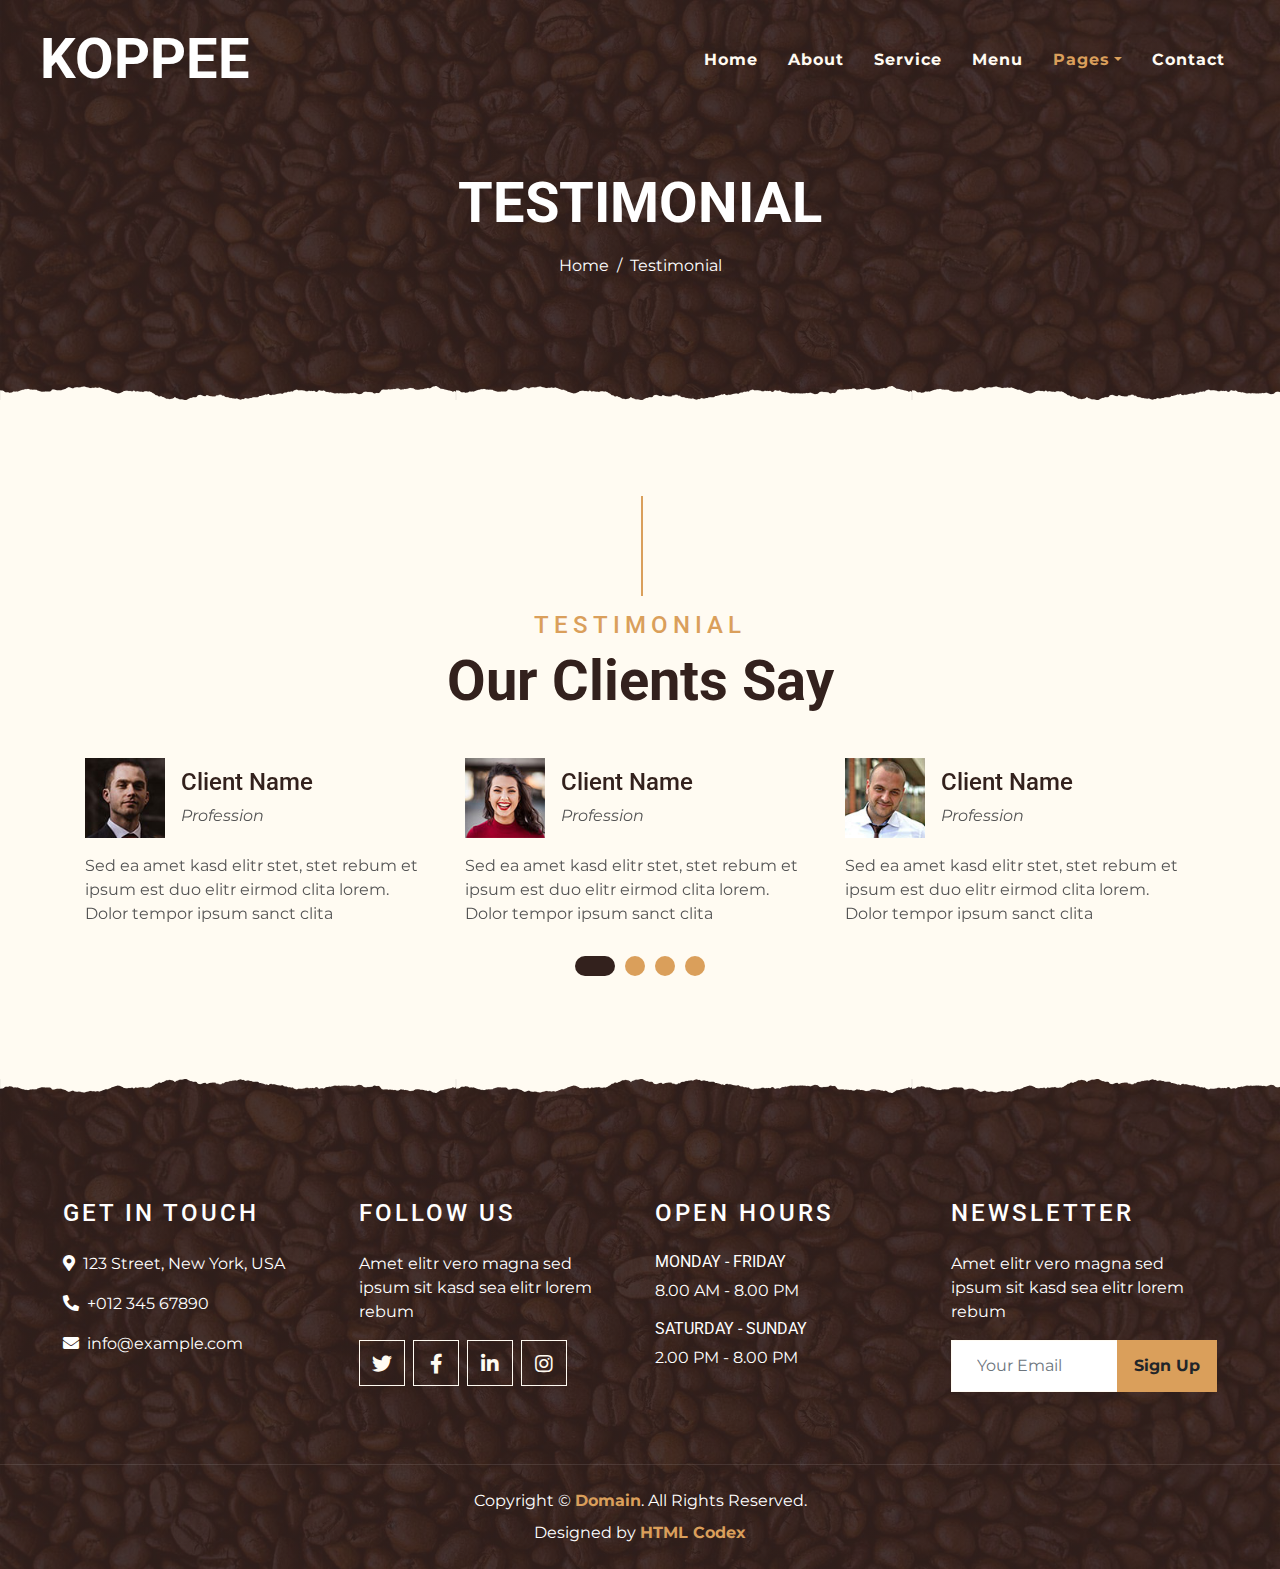
<file: html/testimonial.html>
<!DOCTYPE html>
<html lang="en">

<head>
    <meta charset="utf-8">
    <title>KOPPEE - Coffee Shop HTML Template</title>
    <meta content="width=device-width, initial-scale=1.0" name="viewport">
    <meta content="Free Website Template" name="keywords">
    <meta content="Free Website Template" name="description">

    <!-- Favicon -->
    <link href="img/favicon.ico" rel="icon">

    <!-- Google Font -->
    <link rel="preconnect" href="https://fonts.gstatic.com">
    <link href="https://fonts.googleapis.com/css2?family=Montserrat:wght@200;400&family=Roboto:wght@400;500;700&display=swap" rel="stylesheet"> 

    <!-- Font Awesome -->
    <link href="https://cdnjs.cloudflare.com/ajax/libs/font-awesome/5.10.0/css/all.min.css" rel="stylesheet">

    <!-- Libraries Stylesheet -->
    <link href="lib/owlcarousel/assets/owl.carousel.min.css" rel="stylesheet">
    <link href="lib/tempusdominus/css/tempusdominus-bootstrap-4.min.css" rel="stylesheet" />

    <!-- Customized Bootstrap Stylesheet -->
    <link href="css/style.min.css" rel="stylesheet">
</head>

<body>
    <!-- Navbar Start -->
    <div class="container-fluid p-0 nav-bar">
        <nav class="navbar navbar-expand-lg bg-none navbar-dark py-3">
            <a href="index.html" class="navbar-brand px-lg-4 m-0">
                <h1 class="m-0 display-4 text-uppercase text-white">KOPPEE</h1>
            </a>
            <button type="button" class="navbar-toggler" data-toggle="collapse" data-target="#navbarCollapse">
                <span class="navbar-toggler-icon"></span>
            </button>
            <div class="collapse navbar-collapse justify-content-between" id="navbarCollapse">
                <div class="navbar-nav ml-auto p-4">
                    <a href="index.html" class="nav-item nav-link">Home</a>
                    <a href="about.html" class="nav-item nav-link">About</a>
                    <a href="service.html" class="nav-item nav-link">Service</a>
                    <a href="menu.html" class="nav-item nav-link">Menu</a>
                    <div class="nav-item dropdown">
                        <a href="#" class="nav-link dropdown-toggle active" data-toggle="dropdown">Pages</a>
                        <div class="dropdown-menu text-capitalize">
                            <a href="reservation.html" class="dropdown-item">Reservation</a>
                            <a href="testimonial.html" class="dropdown-item active">Testimonial</a>
                        </div>
                    </div>
                    <a href="contact.html" class="nav-item nav-link">Contact</a>
                </div>
            </div>
        </nav>
    </div>
    <!-- Navbar End -->


    <!-- Page Header Start -->
    <div class="container-fluid page-header mb-5 position-relative overlay-bottom">
        <div class="d-flex flex-column align-items-center justify-content-center pt-0 pt-lg-5" style="min-height: 400px">
            <h1 class="display-4 mb-3 mt-0 mt-lg-5 text-white text-uppercase">Testimonial</h1>
            <div class="d-inline-flex mb-lg-5">
                <p class="m-0 text-white"><a class="text-white" href="">Home</a></p>
                <p class="m-0 text-white px-2">/</p>
                <p class="m-0 text-white">Testimonial</p>
            </div>
        </div>
    </div>
    <!-- Page Header End -->


    <!-- Testimonial Start -->
    <div class="container-fluid py-5">
        <div class="container">
            <div class="section-title">
                <h4 class="text-primary text-uppercase" style="letter-spacing: 5px;">Testimonial</h4>
                <h1 class="display-4">Our Clients Say</h1>
            </div>
            <div class="owl-carousel testimonial-carousel">
                <div class="testimonial-item">
                    <div class="d-flex align-items-center mb-3">
                        <img class="img-fluid" src="img/testimonial-1.jpg" alt="">
                        <div class="ml-3">
                            <h4>Client Name</h4>
                            <i>Profession</i>
                        </div>
                    </div>
                    <p class="m-0">Sed ea amet kasd elitr stet, stet rebum et ipsum est duo elitr eirmod clita lorem. Dolor tempor ipsum sanct clita</p>
                </div>
                <div class="testimonial-item">
                    <div class="d-flex align-items-center mb-3">
                        <img class="img-fluid" src="img/testimonial-2.jpg" alt="">
                        <div class="ml-3">
                            <h4>Client Name</h4>
                            <i>Profession</i>
                        </div>
                    </div>
                    <p class="m-0">Sed ea amet kasd elitr stet, stet rebum et ipsum est duo elitr eirmod clita lorem. Dolor tempor ipsum sanct clita</p>
                </div>
                <div class="testimonial-item">
                    <div class="d-flex align-items-center mb-3">
                        <img class="img-fluid" src="img/testimonial-3.jpg" alt="">
                        <div class="ml-3">
                            <h4>Client Name</h4>
                            <i>Profession</i>
                        </div>
                    </div>
                    <p class="m-0">Sed ea amet kasd elitr stet, stet rebum et ipsum est duo elitr eirmod clita lorem. Dolor tempor ipsum sanct clita</p>
                </div>
                <div class="testimonial-item">
                    <div class="d-flex align-items-center mb-3">
                        <img class="img-fluid" src="img/testimonial-4.jpg" alt="">
                        <div class="ml-3">
                            <h4>Client Name</h4>
                            <i>Profession</i>
                        </div>
                    </div>
                    <p class="m-0">Sed ea amet kasd elitr stet, stet rebum et ipsum est duo elitr eirmod clita lorem. Dolor tempor ipsum sanct clita</p>
                </div>
            </div>
        </div>
    </div>
    <!-- Testimonial End -->


    <!-- Footer Start -->
    <div class="container-fluid footer text-white mt-5 pt-5 px-0 position-relative overlay-top">
        <div class="row mx-0 pt-5 px-sm-3 px-lg-5 mt-4">
            <div class="col-lg-3 col-md-6 mb-5">
                <h4 class="text-white text-uppercase mb-4" style="letter-spacing: 3px;">Get In Touch</h4>
                <p><i class="fa fa-map-marker-alt mr-2"></i>123 Street, New York, USA</p>
                <p><i class="fa fa-phone-alt mr-2"></i>+012 345 67890</p>
                <p class="m-0"><i class="fa fa-envelope mr-2"></i>info@example.com</p>
            </div>
            <div class="col-lg-3 col-md-6 mb-5">
                <h4 class="text-white text-uppercase mb-4" style="letter-spacing: 3px;">Follow Us</h4>
                <p>Amet elitr vero magna sed ipsum sit kasd sea elitr lorem rebum</p>
                <div class="d-flex justify-content-start">
                    <a class="btn btn-lg btn-outline-light btn-lg-square mr-2" href="#"><i class="fab fa-twitter"></i></a>
                    <a class="btn btn-lg btn-outline-light btn-lg-square mr-2" href="#"><i class="fab fa-facebook-f"></i></a>
                    <a class="btn btn-lg btn-outline-light btn-lg-square mr-2" href="#"><i class="fab fa-linkedin-in"></i></a>
                    <a class="btn btn-lg btn-outline-light btn-lg-square" href="#"><i class="fab fa-instagram"></i></a>
                </div>
            </div>
            <div class="col-lg-3 col-md-6 mb-5">
                <h4 class="text-white text-uppercase mb-4" style="letter-spacing: 3px;">Open Hours</h4>
                <div>
                    <h6 class="text-white text-uppercase">Monday - Friday</h6>
                    <p>8.00 AM - 8.00 PM</p>
                    <h6 class="text-white text-uppercase">Saturday - Sunday</h6>
                    <p>2.00 PM - 8.00 PM</p>
                </div>
            </div>
            <div class="col-lg-3 col-md-6 mb-5">
                <h4 class="text-white text-uppercase mb-4" style="letter-spacing: 3px;">Newsletter</h4>
                <p>Amet elitr vero magna sed ipsum sit kasd sea elitr lorem rebum</p>
                <div class="w-100">
                    <div class="input-group">
                        <input type="text" class="form-control border-light" style="padding: 25px;" placeholder="Your Email">
                        <div class="input-group-append">
                            <button class="btn btn-primary font-weight-bold px-3">Sign Up</button>
                        </div>
                    </div>
                </div>
            </div>
        </div>
        <div class="container-fluid text-center text-white border-top mt-4 py-4 px-sm-3 px-md-5" style="border-color: rgba(256, 256, 256, .1) !important;">
            <p class="mb-2 text-white">Copyright &copy; <a class="font-weight-bold" href="#">Domain</a>. All Rights Reserved.</a></p>
            <p class="m-0 text-white">Designed by <a class="font-weight-bold" href="https://htmlcodex.com">HTML Codex</a></p>
        </div>
    </div>
    <!-- Footer End -->


    <!-- Back to Top -->
    <a href="#" class="btn btn-lg btn-primary btn-lg-square back-to-top"><i class="fa fa-angle-double-up"></i></a>


    <!-- JavaScript Libraries -->
    <script src="https://code.jquery.com/jquery-3.4.1.min.js"></script>
    <script src="https://stackpath.bootstrapcdn.com/bootstrap/4.4.1/js/bootstrap.bundle.min.js"></script>
    <script src="lib/easing/easing.min.js"></script>
    <script src="lib/waypoints/waypoints.min.js"></script>
    <script src="lib/owlcarousel/owl.carousel.min.js"></script>
    <script src="lib/tempusdominus/js/moment.min.js"></script>
    <script src="lib/tempusdominus/js/moment-timezone.min.js"></script>
    <script src="lib/tempusdominus/js/tempusdominus-bootstrap-4.min.js"></script>

    <!-- Contact Javascript File -->
    <script src="mail/jqBootstrapValidation.min.js"></script>
    <script src="mail/contact.js"></script>

    <!-- Template Javascript -->
    <script src="js/main.js"></script>
</body>

</html>
</file>
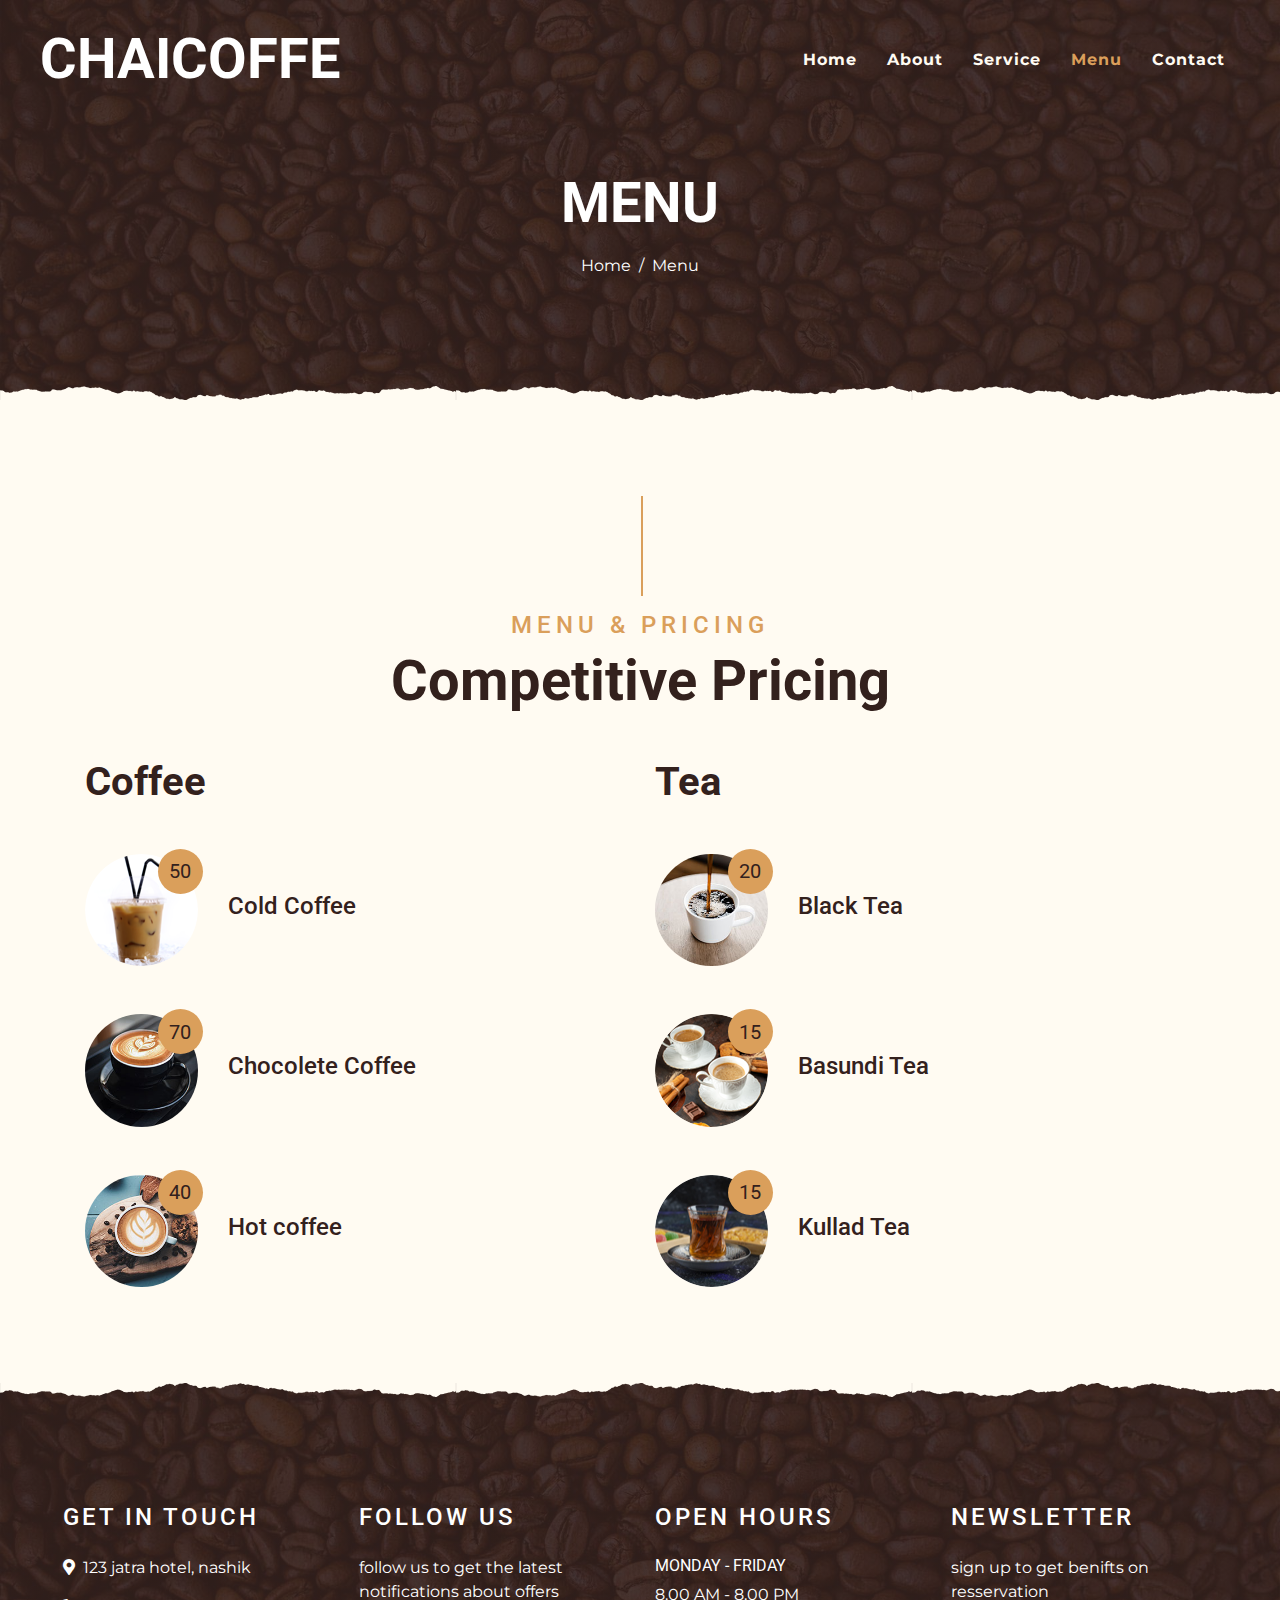
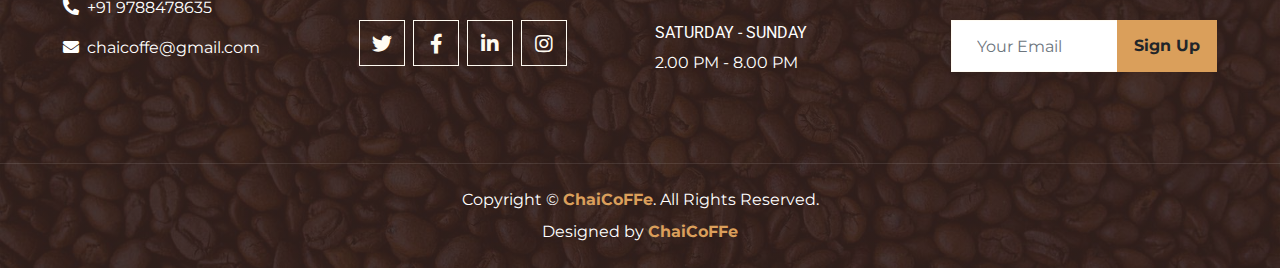
<file: www/menu.html>
<!DOCTYPE html>
<html lang="en">

<head>
    <meta charset="utf-8">
    <title>ChaiCoffe - Tea & Coffee Shop</title>
    <meta content="width=device-width, initial-scale=1.0" name="viewport">
    <meta content="Free Website Template" name="keywords">
    <meta content="Free Website Template" name="description">

    <!-- Favicon -->
    <link href="img/favicon.ico" rel="icon">

    <!-- Google Font -->
    <link rel="preconnect" href="https://fonts.gstatic.com">
    <link href="https://fonts.googleapis.com/css2?family=Montserrat:wght@200;400&family=Roboto:wght@400;500;700&display=swap" rel="stylesheet"> 

    <!-- Font Awesome -->
    <link href="https://cdnjs.cloudflare.com/ajax/libs/font-awesome/5.10.0/css/all.min.css" rel="stylesheet">

    <!-- Libraries Stylesheet -->
    <link href="lib/owlcarousel/assets/owl.carousel.min.css" rel="stylesheet">
    <link href="lib/tempusdominus/css/tempusdominus-bootstrap-4.min.css" rel="stylesheet" />

    <!-- Customized Bootstrap Stylesheet -->
    <link href="css/style.min.css" rel="stylesheet">
</head>

<body>
    <!-- Navbar Start -->
    <div class="container-fluid p-0 nav-bar">
        <nav class="navbar navbar-expand-lg bg-none navbar-dark py-3">
            <a href="index.html" class="navbar-brand px-lg-4 m-0">
                <h1 class="m-0 display-4 text-uppercase text-white">ChaiCoffe</h1>
            </a>
            <button type="button" class="navbar-toggler" data-toggle="collapse" data-target="#navbarCollapse">
                <span class="navbar-toggler-icon"></span>
            </button>
            <div class="collapse navbar-collapse justify-content-between" id="navbarCollapse">
                <div class="navbar-nav ml-auto p-4">
                    <a href="index.html" class="nav-item nav-link ">Home</a>
                    <a href="about.html" class="nav-item nav-link">About</a>
                    <a href="service.html" class="nav-item nav-link">Service</a>
                    <a href="menu.html" class="nav-item nav-link active">Menu</a>
                    
                    <a href="contact.html" class="nav-item nav-link">Contact</a>
                </div>
            </div>
        </nav>
    </div>
    <!-- Navbar End -->


    <!-- Page Header Start -->
    <div class="container-fluid page-header mb-5 position-relative overlay-bottom">
        <div class="d-flex flex-column align-items-center justify-content-center pt-0 pt-lg-5" style="min-height: 400px">
            <h1 class="display-4 mb-3 mt-0 mt-lg-5 text-white text-uppercase">Menu</h1>
            <div class="d-inline-flex mb-lg-5">
                <p class="m-0 text-white"><a class="text-white" href="">Home</a></p>
                <p class="m-0 text-white px-2">/</p>
                <p class="m-0 text-white">Menu</p>
            </div>
        </div>
    </div>
    <!-- Page Header End -->


    <!-- Menu Start -->
   <div class="container-fluid pt-5">
        <div class="container">
            <div class="section-title">
                <h4 class="text-primary text-uppercase" style="letter-spacing: 5px;">Menu & Pricing</h4>
                <h1 class="display-4">Competitive Pricing</h1>
            </div>
            <div class="row">
                <div class="col-lg-6">
                    <h1 class="mb-5">Coffee</h1>
                    <div class="row align-items-center mb-5">
                        <div class="col-4 col-sm-3">
                            <img class="w-100 rounded-circle mb-3 mb-sm-0" src="img/coldcoffe.png" alt="">
                            <h5 class="menu-price">50</h5>
                        </div>
                        <div class="col-8 col-sm-9">
                            <h4>Cold Coffee</h4>
                            <p class="m-0"></p>
                        </div>
                    </div>
                    <div class="row align-items-center mb-5">
                        <div class="col-4 col-sm-3">
                            <img class="w-100 rounded-circle mb-3 mb-sm-0" src="img/menu-2.jpg" alt="">
                            <h5 class="menu-price">70</h5>
                        </div>
                        <div class="col-8 col-sm-9">
                            <h4>Chocolete Coffee</h4>
                            <p class="m-0"></p>
                        </div>
                    </div>
                    <div class="row align-items-center mb-5">
                        <div class="col-4 col-sm-3">
                            <img class="w-100 rounded-circle mb-3 mb-sm-0" src="img/menu-3.jpg" alt="">
                            <h5 class="menu-price">40</h5>
                        </div>
                        <div class="col-8 col-sm-9">
                            <h4>Hot coffee</h4>
                            <p class="m-0"></p>
                        </div>
                    </div>
                </div>
                <div class="col-lg-6">
                    <h1 class="mb-5">Tea</h1>
                    <div class="row align-items-center mb-5">
                        <div class="col-4 col-sm-3">
                            <img class="w-100 rounded-circle mb-3 mb-sm-0" src="img/menu-1.jpg" alt="">
                            <h5 class="menu-price">20</h5>
                        </div>
                        <div class="col-8 col-sm-9">
                            <h4>Black Tea</h4>
                            <p class="m-0"></p>
                        </div>
                    </div>
                    <div class="row align-items-center mb-5">
                        <div class="col-4 col-sm-3">
                            <img class="w-100 rounded-circle mb-3 mb-sm-0" src="img/basundi.png" alt="">
                            <h5 class="menu-price">15</h5>
                        </div>
                        <div class="col-8 col-sm-9">
                            <h4>Basundi Tea</h4>
                            <p class="m-0"></p>
                        </div>
                    </div>
                    <div class="row align-items-center mb-5">
                        <div class="col-4 col-sm-3">
                            <img class="w-100 rounded-circle mb-3 mb-sm-0" src="img/kullad.jpg" alt="">
                            <h5 class="menu-price">15</h5>
                        </div>
                        <div class="col-8 col-sm-9">
                            <h4>Kullad Tea</h4>
                            <p class="m-0"></p>
                        </div>
                    </div>
                </div>
            </div>
        </div>
    </div>
    <!-- Menu End -->


    <!-- Footer Start -->
     <div class="container-fluid footer text-white mt-5 pt-5 px-0 position-relative overlay-top">
        <div class="row mx-0 pt-5 px-sm-3 px-lg-5 mt-4">
            <div class="col-lg-3 col-md-6 mb-5">
                <h4 class="text-white text-uppercase mb-4" style="letter-spacing: 3px;">Get In Touch</h4>
                <p><i class="fa fa-map-marker-alt mr-2"></i>123 jatra hotel, nashik</p>
                <p><i class="fa fa-phone-alt mr-2"></i>+91 9788478635</p>
                <p class="m-0"><i class="fa fa-envelope mr-2"></i>chaicoffe@gmail.com</p>
            </div>
            <div class="col-lg-3 col-md-6 mb-5">
                <h4 class="text-white text-uppercase mb-4" style="letter-spacing: 3px;">Follow Us</h4>
                <p>follow us to get the latest notifications about offers </p>
                <div class="d-flex justify-content-start">
                    <a class="btn btn-lg btn-outline-light btn-lg-square mr-2" href="#"><i class="fab fa-twitter"></i></a>
                    <a class="btn btn-lg btn-outline-light btn-lg-square mr-2" href="#"><i class="fab fa-facebook-f"></i></a>
                    <a class="btn btn-lg btn-outline-light btn-lg-square mr-2" href="#"><i class="fab fa-linkedin-in"></i></a>
                    <a class="btn btn-lg btn-outline-light btn-lg-square" href="#"><i class="fab fa-instagram"></i></a>
                </div>
            </div>
            <div class="col-lg-3 col-md-6 mb-5">
                <h4 class="text-white text-uppercase mb-4" style="letter-spacing: 3px;">Open Hours</h4>
                <div>
                    <h6 class="text-white text-uppercase">Monday - Friday</h6>
                    <p>8.00 AM - 8.00 PM</p>
                    <h6 class="text-white text-uppercase">Saturday - Sunday</h6>
                    <p>2.00 PM - 8.00 PM</p>
                </div>
            </div>
            <div class="col-lg-3 col-md-6 mb-5">
                <h4 class="text-white text-uppercase mb-4" style="letter-spacing: 3px;">Newsletter</h4>
                <p>sign up to get benifts on resservation</p>
                <div class="w-100">
                    <div class="input-group">
                        <input type="text" class="form-control border-light" style="padding: 25px;" placeholder="Your Email">
                        <div class="input-group-append">
                            <button class="btn btn-primary font-weight-bold px-3">Sign Up</button>
                        </div>
                    </div>
                </div>
            </div>
        </div>
        <div class="container-fluid text-center text-white border-top mt-4 py-4 px-sm-3 px-md-5" style="border-color: rgba(256, 256, 256, .1) !important;">
            <p class="mb-2 text-white">Copyright &copy; <a class="font-weight-bold" href="#">ChaiCoFFe</a>. All Rights Reserved.</a></p>
            <p class="m-0 text-white">Designed by <a class="font-weight-bold" href="#">ChaiCoFFe</a></p>
        </div>
    </div>
    <!-- Footer End -->


    <!-- Back to Top -->
    <a href="#" class="btn btn-lg btn-primary btn-lg-square back-to-top"><i class="fa fa-angle-double-up"></i></a>


    <!-- JavaScript Libraries -->
    <script src="https://code.jquery.com/jquery-3.4.1.min.js"></script>
    <script src="https://stackpath.bootstrapcdn.com/bootstrap/4.4.1/js/bootstrap.bundle.min.js"></script>
    <script src="lib/easing/easing.min.js"></script>
    <script src="lib/waypoints/waypoints.min.js"></script>
    <script src="lib/owlcarousel/owl.carousel.min.js"></script>
    <script src="lib/tempusdominus/js/moment.min.js"></script>
    <script src="lib/tempusdominus/js/moment-timezone.min.js"></script>
    <script src="lib/tempusdominus/js/tempusdominus-bootstrap-4.min.js"></script>

    <!-- Contact Javascript File -->
    <script src="mail/jqBootstrapValidation.min.js"></script>
    <script src="mail/contact.js"></script>

    <!-- Template Javascript -->
    <script src="js/main.js"></script>
</body>

</html>
</file>
